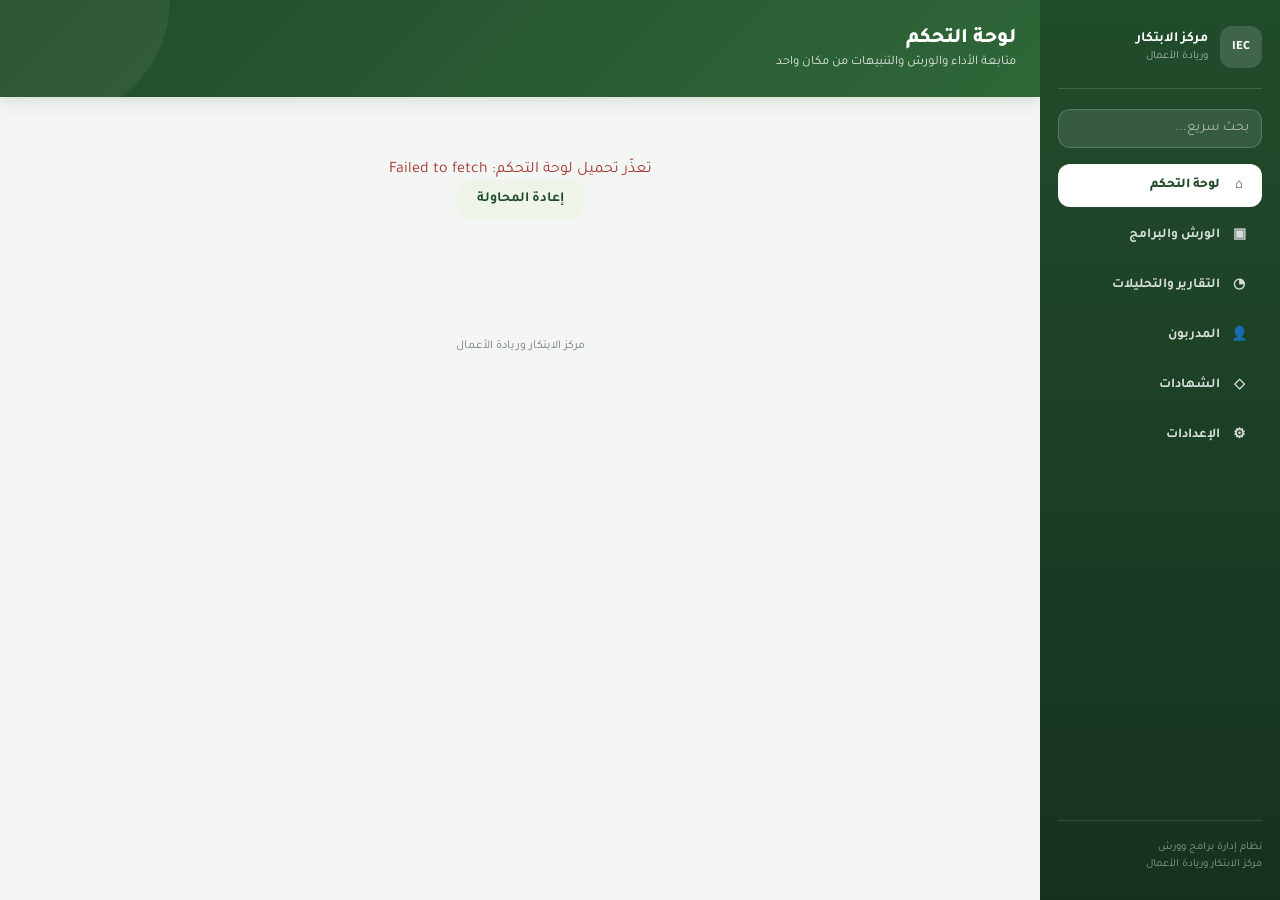
<file: docs/index.html>
<!DOCTYPE html>
<html lang="ar" dir="rtl">
<head>
<meta charset="UTF-8">
<meta name="viewport" content="width=device-width, initial-scale=1.0, viewport-fit=cover">
<meta name="theme-color" content="#214c2b">
<meta name="apple-mobile-web-app-capable" content="yes">
<meta name="apple-mobile-web-app-status-bar-style" content="default">
<title>لوحة التحكم — مركز الابتكار وريادة الأعمال</title>
<link rel="manifest" href="manifest.webmanifest">
<link rel="preconnect" href="https://fonts.googleapis.com"><link rel="preconnect" href="https://fonts.gstatic.com" crossorigin>
<link href="https://fonts.googleapis.com/css2?family=Tajawal:wght@400;500;700;800&display=swap" rel="stylesheet">
<link rel="stylesheet" href="assets/style.css">
<link rel="stylesheet" href="assets/mobile.css">
<link rel="stylesheet" href="assets/professional.css">
</head>
<body>
<div class="app-shell">
  <aside class="sidebar">
    <div class="brand"><div class="brand-mark">IEC</div><div><strong>مركز الابتكار</strong><span>وريادة الأعمال</span></div></div>
    <div class="sidebar-search"><input type="text" id="quickSearchInput" placeholder="بحث سريع..." autocomplete="off"><div id="quickSearchResults"></div></div>
    <nav class="nav-list">
      <a href="index.html" class="nav-item active"><span class="ic">⌂</span> لوحة التحكم</a>
      <a href="workshops.html" class="nav-item"><span class="ic">▣</span> الورش والبرامج</a>
      <a href="reports.html" class="nav-item"><span class="ic">◔</span> التقارير والتحليلات</a>
      <a href="certificate.html" class="nav-item"><span class="ic">◇</span> الشهادات</a>
      <a href="settings.html" class="nav-item"><span class="ic">⚙</span> الإعدادات</a>
    </nav>
    <div class="sidebar-foot">نظام إدارة برامج وورش<br>مركز الابتكار وريادة الأعمال</div>
  </aside>
  <main class="main-content">
    <header class="app-header"><h1>لوحة التحكم</h1><p>متابعة الأداء والورش والتنبيهات من مكان واحد</p></header>
    <div class="page-content"><div id="content"></div></div>
    <footer>مركز الابتكار وريادة الأعمال</footer>
  </main>
</div>
<script src="assets/config.js"></script>
<script src="assets/ui-core.js"></script>
<script src="assets/dashboard.js"></script>
<script src="assets/quicksearch.js"></script>
</body>
</html>
</file>
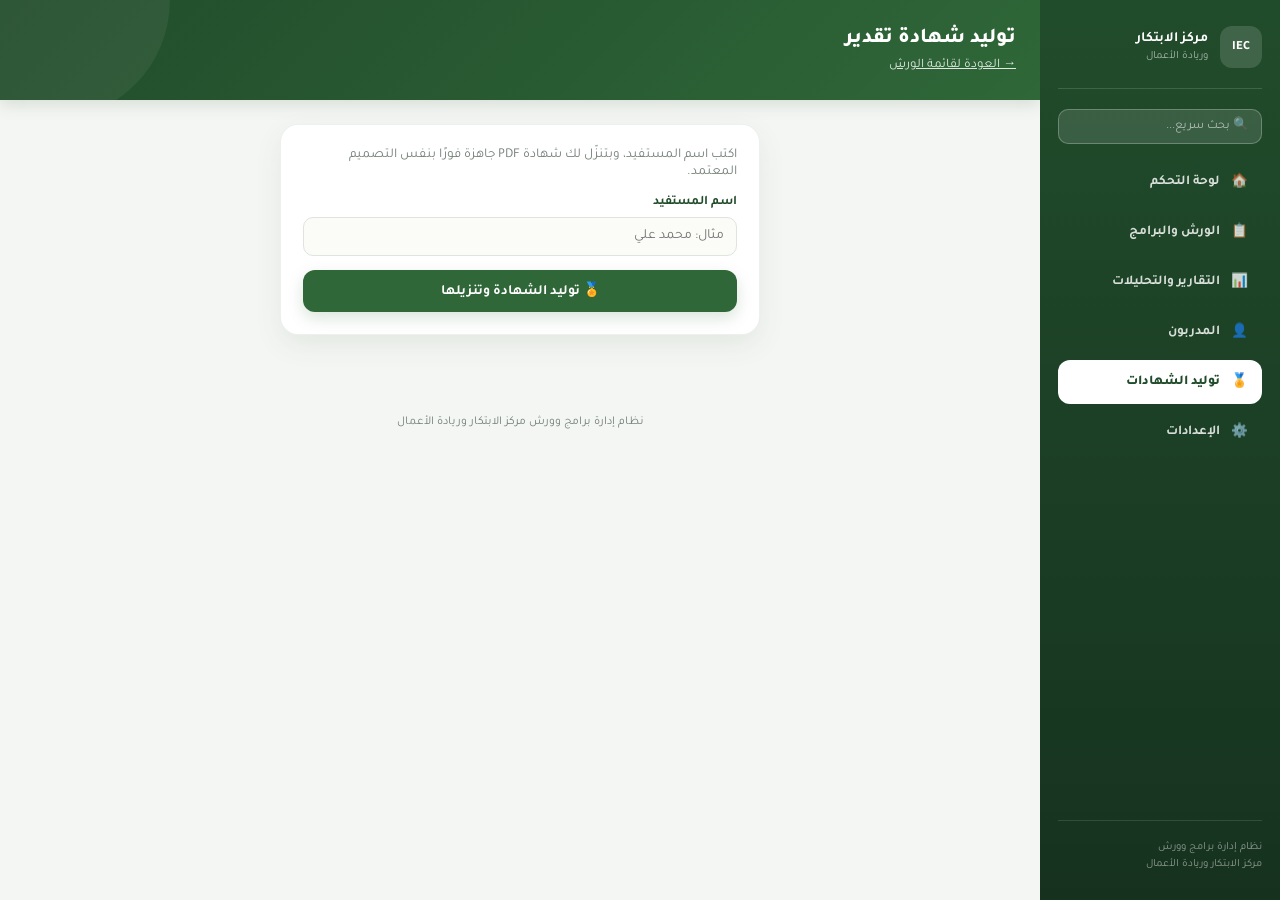
<file: docs/certificate.html>
<!DOCTYPE html>
<html lang="ar" dir="rtl">
<head>
<meta charset="UTF-8">
<meta name="viewport" content="width=device-width, initial-scale=1.0">
<title>توليد شهادة تقدير</title>
<link rel="preconnect" href="https://fonts.googleapis.com"><link rel="preconnect" href="https://fonts.gstatic.com" crossorigin>
<link href="https://fonts.googleapis.com/css2?family=Tajawal:wght@400;500;700;800&display=swap" rel="stylesheet">
<link rel="stylesheet" href="assets/style.css">
</head>
<body>

<div class="app-shell">
  <aside class="sidebar">
    <div class="brand">
      <div class="brand-mark">IEC</div>
      <div><strong>مركز الابتكار</strong><span>وريادة الأعمال</span></div>
    </div>
    <div class="sidebar-search" style="padding:0 0 16px;position:relative;">
      <input type="text" id="quickSearchInput" placeholder="🔍 بحث سريع..." autocomplete="off"
        style="width:100%;box-sizing:border-box;padding:9px 12px;border-radius:10px;border:1px solid rgba(255,255,255,.25);background:rgba(255,255,255,.12);color:#fff;font-family:inherit;font-size:12.5px;outline:none;">
      <div id="quickSearchResults" style="display:none;position:absolute;top:calc(100% + 4px);right:0;left:0;background:#fff;border-radius:10px;box-shadow:0 10px 28px rgba(0,0,0,.22);max-height:280px;overflow-y:auto;z-index:60;"></div>
    </div>
    <nav class="nav-list">
      <a href="index.html" class="nav-item"><span class="ic">🏠</span> لوحة التحكم</a>
      <a href="workshops.html" class="nav-item"><span class="ic">📋</span> الورش والبرامج</a>
      <a href="reports.html" class="nav-item"><span class="ic">📊</span> التقارير والتحليلات</a>
      <a href="certificate.html" class="nav-item active"><span class="ic">🏅</span> توليد الشهادات</a>
      <a href="settings.html" class="nav-item"><span class="ic">⚙️</span> الإعدادات</a>
    </nav>
    <div class="sidebar-foot">نظام إدارة برامج وورش<br>مركز الابتكار وريادة الأعمال</div>
  </aside>

  <main class="main-content">
    <header class="app-header">
      <h1>توليد شهادة تقدير</h1>
      <p><a href="workshops.html" style="color:#fff;">→ العودة لقائمة الورش</a></p>
    </header>

    <div class="page-content">
      <div class="card" style="max-width:480px;margin:0 auto;">
        <p style="color:var(--muted);font-size:13.5px;margin-top:0;">اكتب اسم المستفيد، وبتنزّل لك شهادة PDF جاهزة فورًا بنفس التصميم المعتمد.</p>
        <form id="certForm">
          <div class="form-row"><label>اسم المستفيد</label><input type="text" id="c_name" placeholder="مثال: محمد علي" required></div>
          <div id="certError" class="error-state" style="display:none;"></div>
          <button type="submit" class="btn" style="width:100%;">🏅 توليد الشهادة وتنزيلها</button>
        </form>
        <div id="certSuccess" style="display:none;" class="success-box">
          <div class="icon">✅</div>
          <h3 style="margin:4px 0;">تم توليد الشهادة</h3>
          <p style="color:var(--muted);font-size:13px;">إذا ما بدأ التنزيل تلقائيًا، اضغط الزر:</p>
          <a id="downloadLink" class="btn" style="display:inline-block;text-decoration:none;">⬇️ تنزيل الشهادة</a>
          <div style="margin-top:14px;">
            <button class="btn secondary" id="anotherBtn" type="button">توليد شهادة ثانية</button>
          </div>
        </div>
      </div>
    </div>

    <footer>نظام إدارة برامج وورش مركز الابتكار وريادة الأعمال</footer>
  </main>
</div>

<script src="assets/config.js"></script>
<script src="assets/certificate.js"></script>
<script src="assets/quicksearch.js"></script>
</body>
</html>
</file>
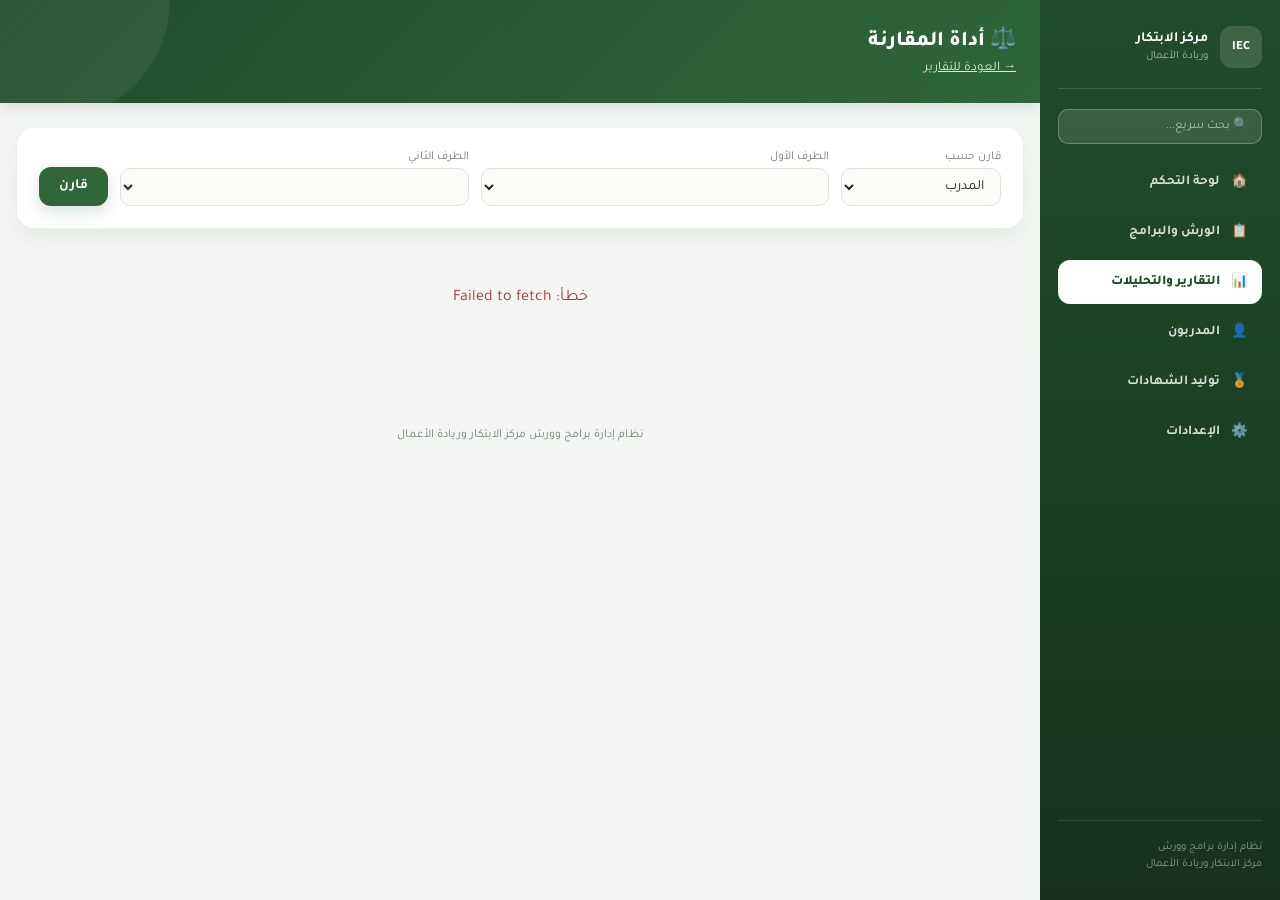
<file: docs/compare.html>
<!DOCTYPE html>
<html lang="ar" dir="rtl">
<head>
<meta charset="UTF-8">
<meta name="viewport" content="width=device-width, initial-scale=1.0">
<title>أداة المقارنة</title>
<link rel="preconnect" href="https://fonts.googleapis.com"><link rel="preconnect" href="https://fonts.gstatic.com" crossorigin>
<link href="https://fonts.googleapis.com/css2?family=Tajawal:wght@400;500;700;800&display=swap" rel="stylesheet">
<link rel="stylesheet" href="assets/style.css">
</head>
<body>

<div class="app-shell">
  <aside class="sidebar">
    <div class="brand">
      <div class="brand-mark">IEC</div>
      <div><strong>مركز الابتكار</strong><span>وريادة الأعمال</span></div>
    </div>
    <div class="sidebar-search" style="padding:0 0 16px;position:relative;">
      <input type="text" id="quickSearchInput" placeholder="🔍 بحث سريع..." autocomplete="off"
        style="width:100%;box-sizing:border-box;padding:9px 12px;border-radius:10px;border:1px solid rgba(255,255,255,.25);background:rgba(255,255,255,.12);color:#fff;font-family:inherit;font-size:12.5px;outline:none;">
      <div id="quickSearchResults" style="display:none;position:absolute;top:calc(100% + 4px);right:0;left:0;background:#fff;border-radius:10px;box-shadow:0 10px 28px rgba(0,0,0,.22);max-height:280px;overflow-y:auto;z-index:60;"></div>
    </div>
    <nav class="nav-list">
      <a href="index.html" class="nav-item"><span class="ic">🏠</span> لوحة التحكم</a>
      <a href="workshops.html" class="nav-item"><span class="ic">📋</span> الورش والبرامج</a>
      <a href="reports.html" class="nav-item active"><span class="ic">📊</span> التقارير والتحليلات</a>
      <a href="certificate.html" class="nav-item"><span class="ic">🏅</span> توليد الشهادات</a>
      <a href="settings.html" class="nav-item"><span class="ic">⚙️</span> الإعدادات</a>
    </nav>
    <div class="sidebar-foot">نظام إدارة برامج وورش<br>مركز الابتكار وريادة الأعمال</div>
  </aside>

  <main class="main-content">
    <header class="app-header">
      <h1>⚖️ أداة المقارنة</h1>
      <p><a href="reports.html" style="color:#fff;">→ العودة للتقارير</a></p>
    </header>

    <div class="page-content">
      <div class="card">
        <div style="display:flex;gap:12px;flex-wrap:wrap;align-items:flex-end;">
          <div style="min-width:160px;">
            <label style="font-size:12px;color:var(--muted);display:block;margin-bottom:4px;">قارن حسب</label>
            <select id="dimensionSelect">
              <option value="trainer">المدرب</option>
              <option value="type">نوع النشاط</option>
              <option value="year">السنة</option>
              <option value="organizer">الجهة المنظمة</option>
            </select>
          </div>
          <div style="min-width:200px;flex:1;">
            <label style="font-size:12px;color:var(--muted);display:block;margin-bottom:4px;">الطرف الأول</label>
            <select id="value1Select"></select>
          </div>
          <div style="min-width:200px;flex:1;">
            <label style="font-size:12px;color:var(--muted);display:block;margin-bottom:4px;">الطرف الثاني</label>
            <select id="value2Select"></select>
          </div>
          <button class="btn" id="compareBtn" type="button">قارن</button>
        </div>
      </div>

      <div id="content"></div>
    </div>

    <footer>نظام إدارة برامج وورش مركز الابتكار وريادة الأعمال</footer>
  </main>
</div>

<script src="assets/config.js"></script>
<script src="assets/compare.js"></script>
<script src="assets/quicksearch.js"></script>
</body>
</html>
</file>
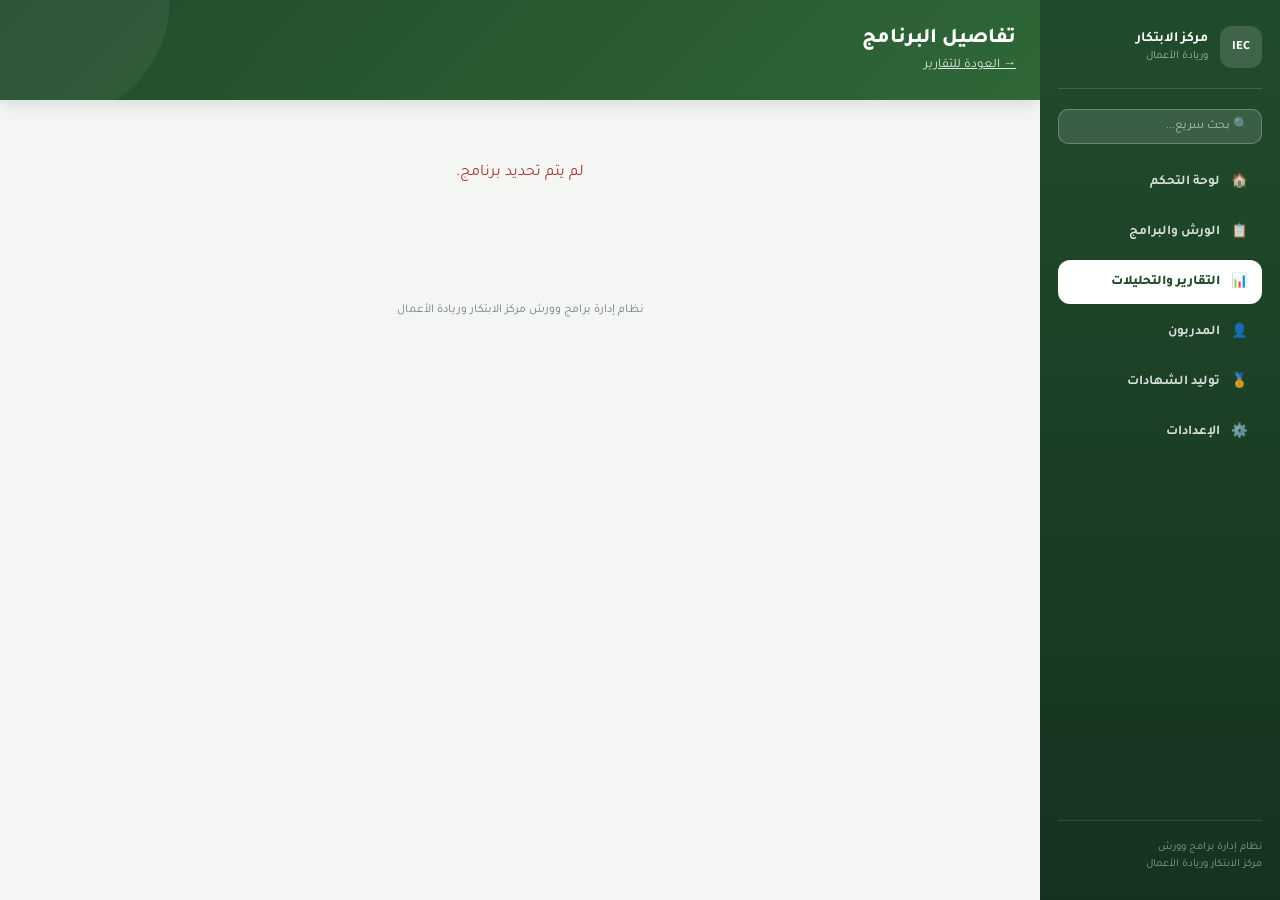
<file: docs/program.html>
<!DOCTYPE html>
<html lang="ar" dir="rtl">
<head>
<meta charset="UTF-8">
<meta name="viewport" content="width=device-width, initial-scale=1.0">
<title>تفاصيل البرنامج</title>
<link rel="preconnect" href="https://fonts.googleapis.com"><link rel="preconnect" href="https://fonts.gstatic.com" crossorigin>
<link href="https://fonts.googleapis.com/css2?family=Tajawal:wght@400;500;700;800&display=swap" rel="stylesheet">
<link rel="stylesheet" href="assets/style.css">
</head>
<body>

<div class="app-shell">
  <aside class="sidebar">
    <div class="brand">
      <div class="brand-mark">IEC</div>
      <div><strong>مركز الابتكار</strong><span>وريادة الأعمال</span></div>
    </div>
    <div class="sidebar-search" style="padding:0 0 16px;position:relative;">
      <input type="text" id="quickSearchInput" placeholder="🔍 بحث سريع..." autocomplete="off"
        style="width:100%;box-sizing:border-box;padding:9px 12px;border-radius:10px;border:1px solid rgba(255,255,255,.25);background:rgba(255,255,255,.12);color:#fff;font-family:inherit;font-size:12.5px;outline:none;">
      <div id="quickSearchResults" style="display:none;position:absolute;top:calc(100% + 4px);right:0;left:0;background:#fff;border-radius:10px;box-shadow:0 10px 28px rgba(0,0,0,.22);max-height:280px;overflow-y:auto;z-index:60;"></div>
    </div>
    <nav class="nav-list">
      <a href="index.html" class="nav-item"><span class="ic">🏠</span> لوحة التحكم</a>
      <a href="workshops.html" class="nav-item"><span class="ic">📋</span> الورش والبرامج</a>
      <a href="reports.html" class="nav-item active"><span class="ic">📊</span> التقارير والتحليلات</a>
      <a href="certificate.html" class="nav-item"><span class="ic">🏅</span> توليد الشهادات</a>
      <a href="settings.html" class="nav-item"><span class="ic">⚙️</span> الإعدادات</a>
    </nav>
    <div class="sidebar-foot">نظام إدارة برامج وورش<br>مركز الابتكار وريادة الأعمال</div>
  </aside>

  <main class="main-content">
    <header class="app-header">
      <h1 id="pageTitle">تفاصيل البرنامج</h1>
      <p><a href="reports.html" style="color:#fff;">→ العودة للتقارير</a></p>
    </header>

    <div class="page-content">
      <div id="content"><div class="loading-state">جاري التحميل...</div></div>
    </div>

    <footer>نظام إدارة برامج وورش مركز الابتكار وريادة الأعمال</footer>
  </main>
</div>

<script src="assets/config.js"></script>
<script src="assets/program.js"></script>
<script src="assets/quicksearch.js"></script>
</body>
</html>
</file>
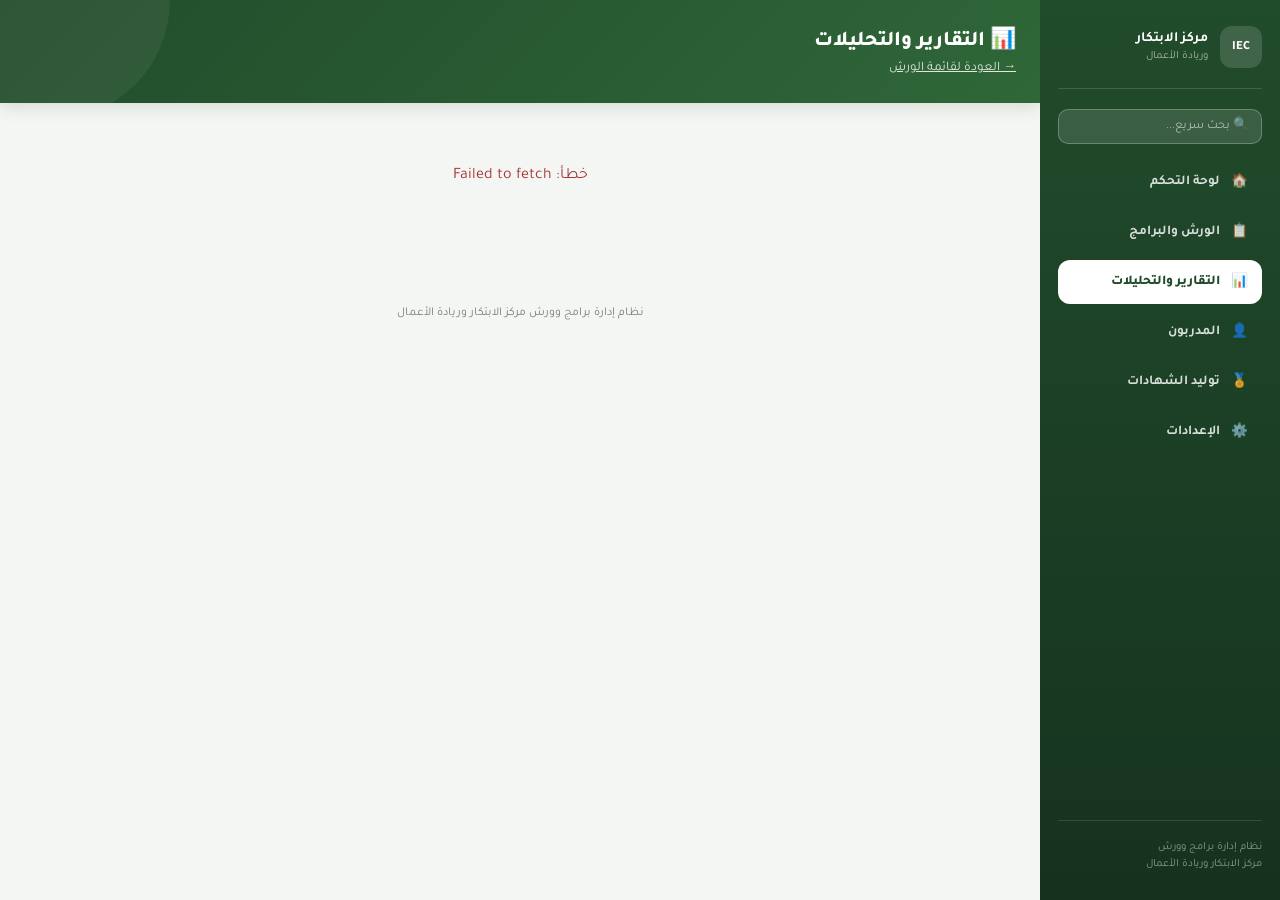
<file: docs/reports.html>
<!DOCTYPE html>
<html lang="ar" dir="rtl">
<head>
<meta charset="UTF-8">
<meta name="viewport" content="width=device-width, initial-scale=1.0">
<title>التقارير والتحليلات</title>
<link rel="preconnect" href="https://fonts.googleapis.com"><link rel="preconnect" href="https://fonts.gstatic.com" crossorigin>
<link href="https://fonts.googleapis.com/css2?family=Tajawal:wght@400;500;700;800&display=swap" rel="stylesheet">
<link rel="stylesheet" href="assets/style.css">
</head>
<body>

<div class="app-shell">
  <aside class="sidebar">
    <div class="brand">
      <div class="brand-mark">IEC</div>
      <div><strong>مركز الابتكار</strong><span>وريادة الأعمال</span></div>
    </div>
    <div class="sidebar-search" style="padding:0 0 16px;position:relative;">
      <input type="text" id="quickSearchInput" placeholder="🔍 بحث سريع..." autocomplete="off"
        style="width:100%;box-sizing:border-box;padding:9px 12px;border-radius:10px;border:1px solid rgba(255,255,255,.25);background:rgba(255,255,255,.12);color:#fff;font-family:inherit;font-size:12.5px;outline:none;">
      <div id="quickSearchResults" style="display:none;position:absolute;top:calc(100% + 4px);right:0;left:0;background:#fff;border-radius:10px;box-shadow:0 10px 28px rgba(0,0,0,.22);max-height:280px;overflow-y:auto;z-index:60;"></div>
    </div>
    <nav class="nav-list">
      <a href="index.html" class="nav-item"><span class="ic">🏠</span> لوحة التحكم</a>
      <a href="workshops.html" class="nav-item"><span class="ic">📋</span> الورش والبرامج</a>
      <a href="reports.html" class="nav-item active"><span class="ic">📊</span> التقارير والتحليلات</a>
      <a href="trainers.html" class="nav-item"><span class="ic">👤</span> المدربون</a>
      <a href="certificate.html" class="nav-item"><span class="ic">🏅</span> توليد الشهادات</a>
      <a href="settings.html" class="nav-item"><span class="ic">⚙️</span> الإعدادات</a>
    </nav>
    <div class="sidebar-foot">نظام إدارة برامج وورش<br>مركز الابتكار وريادة الأعمال</div>
  </aside>

  <main class="main-content">
    <header class="app-header">
      <h1>📊 التقارير والتحليلات</h1>
      <p><a href="workshops.html" style="color:#fff;">→ العودة لقائمة الورش</a></p>
    </header>

    <div class="page-content">
      <div id="content"><div class="loading-state">جاري تحميل التقارير...</div></div>
    </div>

    <footer>نظام إدارة برامج وورش مركز الابتكار وريادة الأعمال</footer>
  </main>
</div>

<script src="assets/config.js"></script>
<script src="assets/reports.js"></script>
<script src="assets/reports-trainer-cleanup.js"></script>
<script src="assets/quicksearch.js"></script>
</body>
</html>
</file>
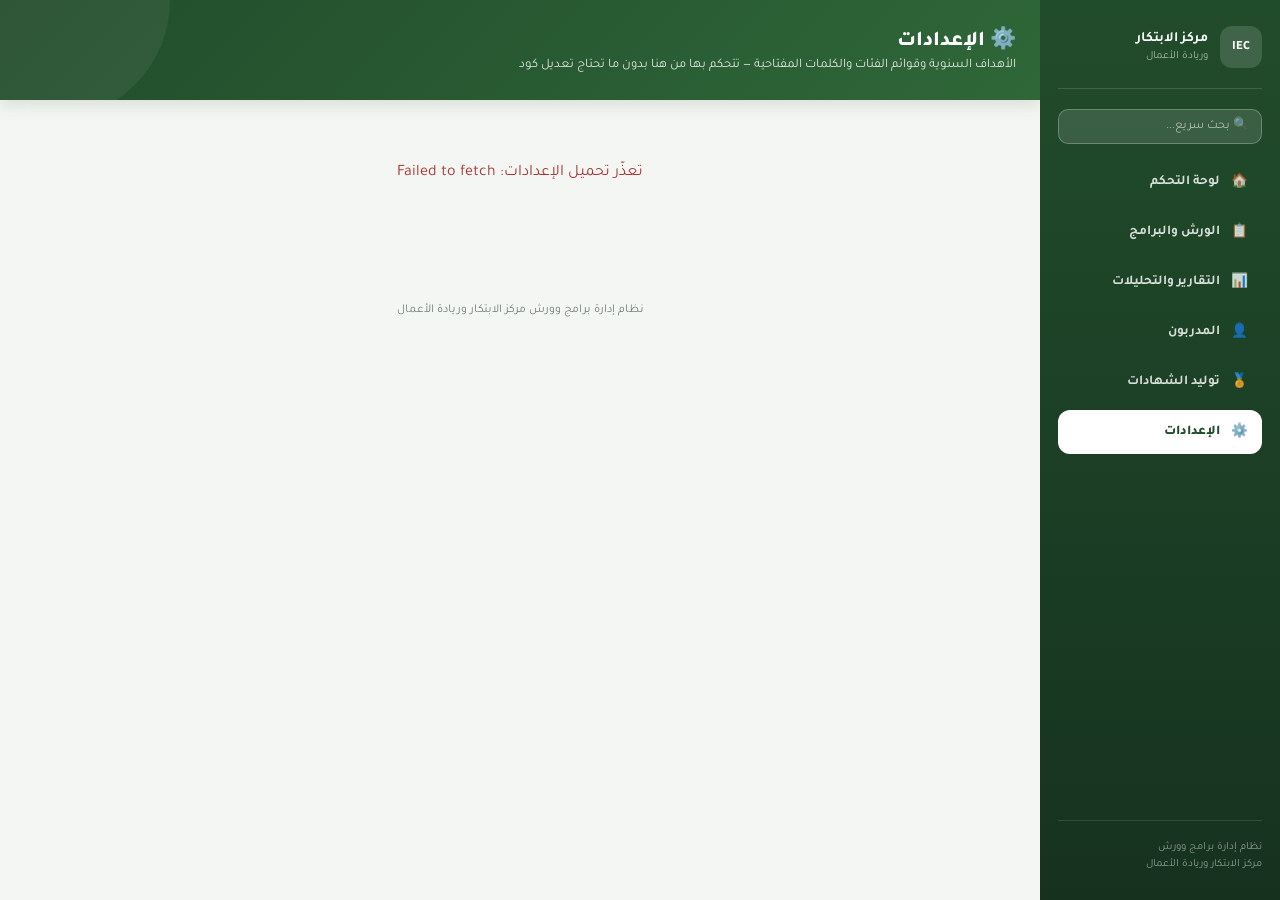
<file: docs/settings.html>
<!DOCTYPE html>
<html lang="ar" dir="rtl">
<head>
<meta charset="UTF-8">
<meta name="viewport" content="width=device-width, initial-scale=1.0">
<title>الإعدادات</title>
<link rel="preconnect" href="https://fonts.googleapis.com"><link rel="preconnect" href="https://fonts.gstatic.com" crossorigin>
<link href="https://fonts.googleapis.com/css2?family=Tajawal:wght@400;500;700;800&display=swap" rel="stylesheet">
<link rel="stylesheet" href="assets/style.css">
</head>
<body>

<div class="app-shell">
  <aside class="sidebar">
    <div class="brand">
      <div class="brand-mark">IEC</div>
      <div><strong>مركز الابتكار</strong><span>وريادة الأعمال</span></div>
    </div>
    <div class="sidebar-search" style="padding:0 0 16px;position:relative;">
      <input type="text" id="quickSearchInput" placeholder="🔍 بحث سريع..." autocomplete="off"
        style="width:100%;box-sizing:border-box;padding:9px 12px;border-radius:10px;border:1px solid rgba(255,255,255,.25);background:rgba(255,255,255,.12);color:#fff;font-family:inherit;font-size:12.5px;outline:none;">
      <div id="quickSearchResults" style="display:none;position:absolute;top:calc(100% + 4px);right:0;left:0;background:#fff;border-radius:10px;box-shadow:0 10px 28px rgba(0,0,0,.22);max-height:280px;overflow-y:auto;z-index:60;"></div>
    </div>
    <nav class="nav-list">
      <a href="index.html" class="nav-item"><span class="ic">🏠</span> لوحة التحكم</a>
      <a href="workshops.html" class="nav-item"><span class="ic">📋</span> الورش والبرامج</a>
      <a href="reports.html" class="nav-item"><span class="ic">📊</span> التقارير والتحليلات</a>
      <a href="certificate.html" class="nav-item"><span class="ic">🏅</span> توليد الشهادات</a>
      <a href="settings.html" class="nav-item active"><span class="ic">⚙️</span> الإعدادات</a>
    </nav>
    <div class="sidebar-foot">نظام إدارة برامج وورش<br>مركز الابتكار وريادة الأعمال</div>
  </aside>

  <main class="main-content">
    <header class="app-header">
      <h1>⚙️ الإعدادات</h1>
      <p>الأهداف السنوية وقوائم الفئات والكلمات المفتاحية — تتحكم بها من هنا بدون ما تحتاج تعديل كود</p>
    </header>

    <div class="page-content">
      <div id="content"><div class="loading-state">جاري التحميل...</div></div>
    </div>

    <footer>نظام إدارة برامج وورش مركز الابتكار وريادة الأعمال</footer>
  </main>
</div>

<script src="assets/config.js"></script>
<script src="assets/settings.js"></script>
<script src="assets/quicksearch.js"></script>
</body>
</html>
</file>
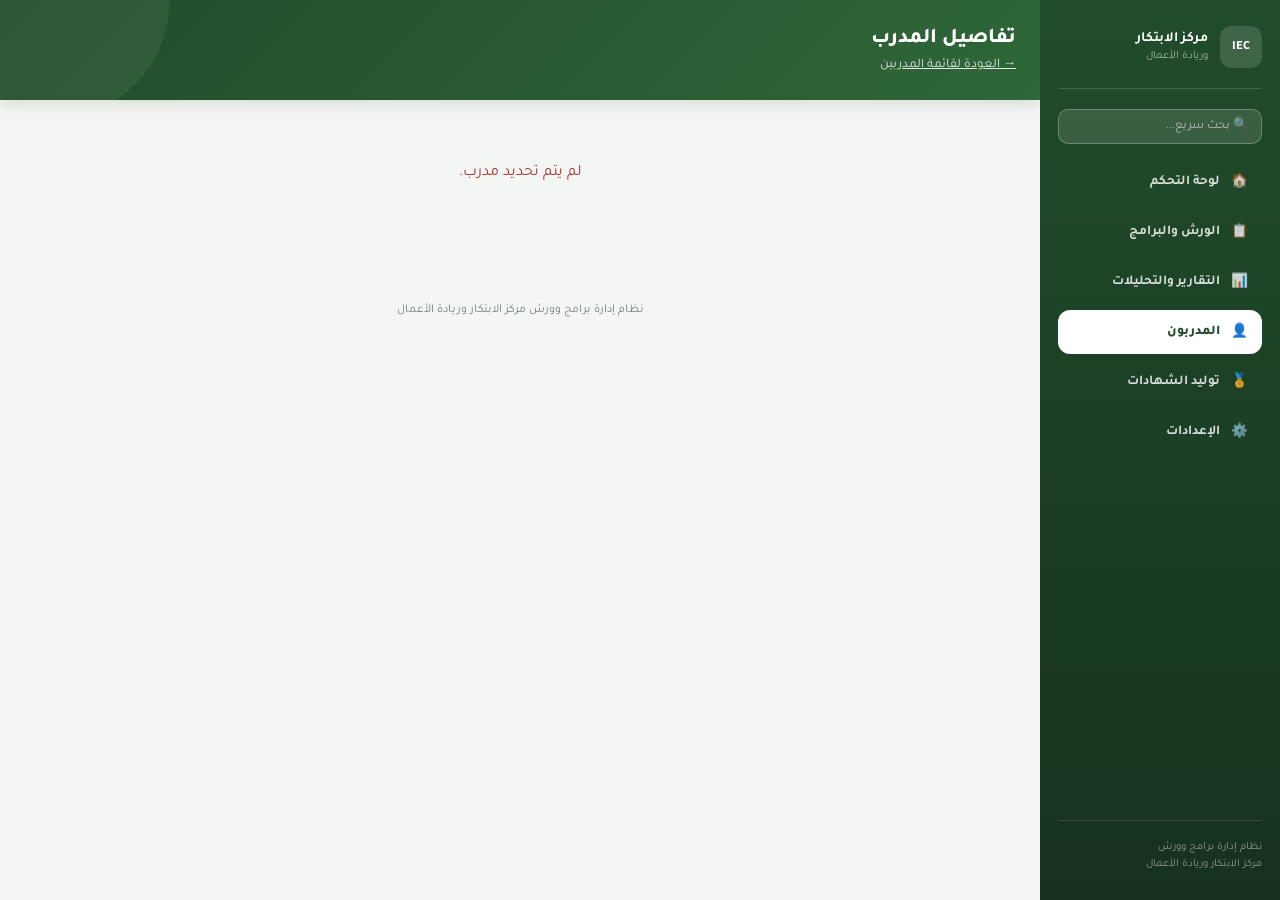
<file: docs/trainer.html>
<!DOCTYPE html>
<html lang="ar" dir="rtl">
<head>
<meta charset="UTF-8">
<meta name="viewport" content="width=device-width, initial-scale=1.0">
<title>تفاصيل المدرب</title>
<link rel="preconnect" href="https://fonts.googleapis.com"><link rel="preconnect" href="https://fonts.gstatic.com" crossorigin>
<link href="https://fonts.googleapis.com/css2?family=Tajawal:wght@400;500;700;800&display=swap" rel="stylesheet">
<link rel="stylesheet" href="assets/style.css">
</head>
<body>

<div class="app-shell">
  <aside class="sidebar">
    <div class="brand">
      <div class="brand-mark">IEC</div>
      <div><strong>مركز الابتكار</strong><span>وريادة الأعمال</span></div>
    </div>
    <div class="sidebar-search" style="padding:0 0 16px;position:relative;">
      <input type="text" id="quickSearchInput" placeholder="🔍 بحث سريع..." autocomplete="off"
        style="width:100%;box-sizing:border-box;padding:9px 12px;border-radius:10px;border:1px solid rgba(255,255,255,.25);background:rgba(255,255,255,.12);color:#fff;font-family:inherit;font-size:12.5px;outline:none;">
      <div id="quickSearchResults" style="display:none;position:absolute;top:calc(100% + 4px);right:0;left:0;background:#fff;border-radius:10px;box-shadow:0 10px 28px rgba(0,0,0,.22);max-height:280px;overflow-y:auto;z-index:60;"></div>
    </div>
    <nav class="nav-list">
      <a href="index.html" class="nav-item"><span class="ic">🏠</span> لوحة التحكم</a>
      <a href="workshops.html" class="nav-item"><span class="ic">📋</span> الورش والبرامج</a>
      <a href="reports.html" class="nav-item"><span class="ic">📊</span> التقارير والتحليلات</a>
      <a href="trainers.html" class="nav-item active"><span class="ic">👤</span> المدربون</a>
      <a href="certificate.html" class="nav-item"><span class="ic">🏅</span> توليد الشهادات</a>
      <a href="settings.html" class="nav-item"><span class="ic">⚙️</span> الإعدادات</a>
    </nav>
    <div class="sidebar-foot">نظام إدارة برامج وورش<br>مركز الابتكار وريادة الأعمال</div>
  </aside>

  <main class="main-content">
    <header class="app-header">
      <h1 id="pageTitle">تفاصيل المدرب</h1>
      <p><a href="trainers.html" style="color:#fff;">→ العودة لقائمة المدربين</a></p>
    </header>

    <div class="page-content">
      <div id="content"><div class="loading-state">جاري التحميل...</div></div>
    </div>

    <footer>نظام إدارة برامج وورش مركز الابتكار وريادة الأعمال</footer>
  </main>
</div>

<div class="modal-overlay" id="profileModalOverlay">
  <div class="modal">
    <div class="modal-header">
      <h3>الملف التعريفي للمدرب</h3>
      <button class="icon-btn" id="closeProfileModal">✕</button>
    </div>
    <div id="profileModalBody">
      <form id="profileForm">
        <div class="form-row"><label>المنصب / اللقب</label><input type="text" id="p_title" placeholder="مثال: مستشار تسويق رقمي"></div>
        <div class="form-row"><label>جهة العمل</label><input type="text" id="p_organization"></div>
        <div class="form-row two-col">
          <div><label>البريد الإلكتروني</label><input type="email" id="p_email"></div>
          <div><label>رقم التواصل</label><input type="text" id="p_phone"></div>
        </div>
        <div class="form-row"><label>رابط شخصي (لينكدإن/موقع)</label><input type="text" id="p_link" placeholder="https://"></div>
        <div class="form-row"><label>نبذة تعريفية</label><textarea id="p_bio" rows="3"></textarea></div>
        <div class="form-row"><label>ملاحظات داخلية (خاصة بالإدارة، ما تظهر للمشاركين)</label><textarea id="p_internalNotes" rows="3"></textarea></div>
        <div id="profileFormError" class="error-state" style="display:none;"></div>
        <button type="submit" class="btn" style="width:100%;">حفظ الملف التعريفي</button>
      </form>
    </div>
  </div>
</div>

<script src="assets/config.js"></script>
<script src="assets/trainer.js"></script>
<script src="assets/quicksearch.js"></script>
</body>
</html>
</file>
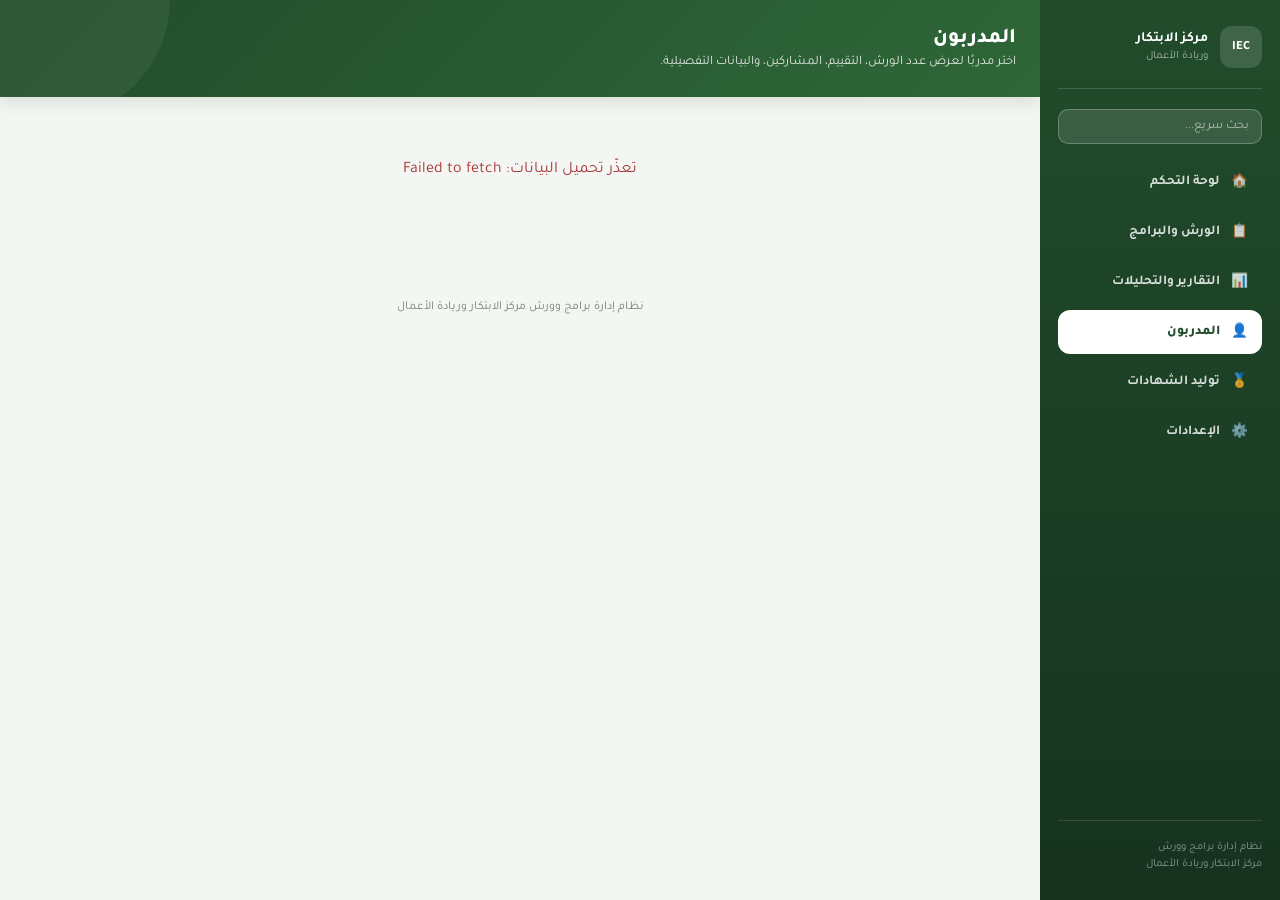
<file: docs/trainers.html>
<!DOCTYPE html>
<html lang="ar" dir="rtl">
<head>
<meta charset="UTF-8">
<meta name="viewport" content="width=device-width, initial-scale=1.0">
<title>المدربون — مركز الابتكار وريادة الأعمال</title>
<link rel="preconnect" href="https://fonts.googleapis.com"><link rel="preconnect" href="https://fonts.gstatic.com" crossorigin>
<link href="https://fonts.googleapis.com/css2?family=Tajawal:wght@400;500;700;800&display=swap" rel="stylesheet">
<link rel="stylesheet" href="assets/style.css">
</head>
<body>
<div class="app-shell">
  <aside class="sidebar">
    <div class="brand"><div class="brand-mark">IEC</div><div><strong>مركز الابتكار</strong><span>وريادة الأعمال</span></div></div>
    <div class="sidebar-search" style="padding:0 0 16px;position:relative;">
      <input type="text" id="quickSearchInput" placeholder="بحث سريع..." autocomplete="off" style="width:100%;box-sizing:border-box;padding:9px 12px;border-radius:10px;border:1px solid rgba(255,255,255,.25);background:rgba(255,255,255,.12);color:#fff;font-family:inherit;font-size:12.5px;outline:none;">
      <div id="quickSearchResults" style="display:none;position:absolute;top:calc(100% + 4px);right:0;left:0;background:#fff;border-radius:10px;box-shadow:0 10px 28px rgba(0,0,0,.22);max-height:280px;overflow-y:auto;z-index:60;"></div>
    </div>
    <nav class="nav-list">
      <a href="index.html" class="nav-item"><span class="ic">🏠</span> لوحة التحكم</a>
      <a href="workshops.html" class="nav-item"><span class="ic">📋</span> الورش والبرامج</a>
      <a href="reports.html" class="nav-item"><span class="ic">📊</span> التقارير والتحليلات</a>
      <a href="trainers.html" class="nav-item active"><span class="ic">👤</span> المدربون</a>
      <a href="certificate.html" class="nav-item"><span class="ic">🏅</span> توليد الشهادات</a>
      <a href="settings.html" class="nav-item"><span class="ic">⚙️</span> الإعدادات</a>
    </nav>
    <div class="sidebar-foot">نظام إدارة برامج وورش<br>مركز الابتكار وريادة الأعمال</div>
  </aside>

  <main class="main-content">
    <header class="app-header">
      <h1>المدربون</h1>
      <p>اختر مدربًا لعرض عدد الورش، التقييم، المشاركين، والبيانات التفصيلية.</p>
    </header>
    <div class="page-content">
      <div id="content"><div class="loading-state">جاري تحميل المدربين...</div></div>
    </div>
    <footer>نظام إدارة برامج وورش مركز الابتكار وريادة الأعمال</footer>
  </main>
</div>
<script src="assets/config.js"></script>
<script src="assets/trainers.js"></script>
<script src="assets/quicksearch.js"></script>
</body>
</html>
</file>
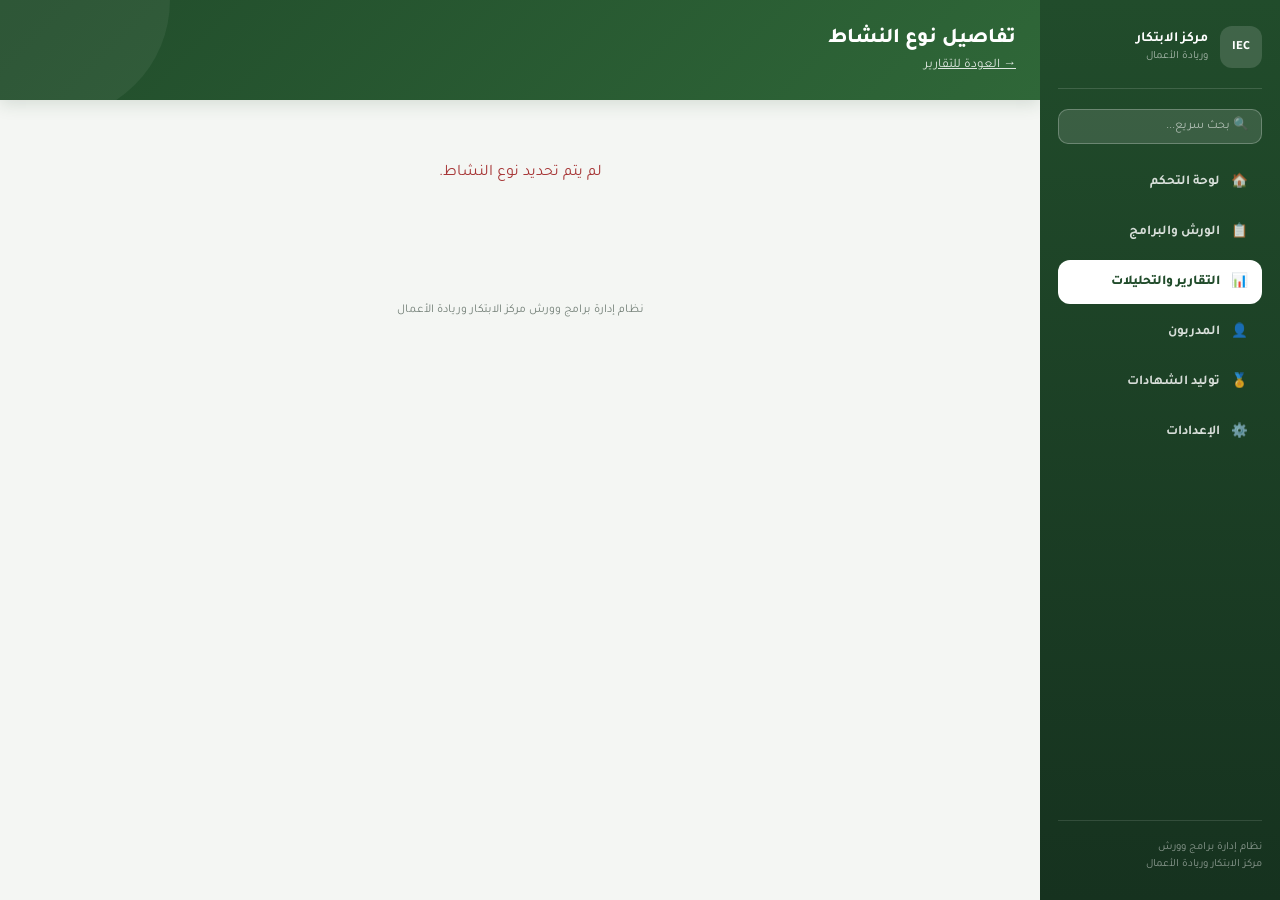
<file: docs/type.html>
<!DOCTYPE html>
<html lang="ar" dir="rtl">
<head>
<meta charset="UTF-8">
<meta name="viewport" content="width=device-width, initial-scale=1.0">
<title>تفاصيل نوع النشاط</title>
<link rel="preconnect" href="https://fonts.googleapis.com"><link rel="preconnect" href="https://fonts.gstatic.com" crossorigin>
<link href="https://fonts.googleapis.com/css2?family=Tajawal:wght@400;500;700;800&display=swap" rel="stylesheet">
<link rel="stylesheet" href="assets/style.css">
</head>
<body>

<div class="app-shell">
  <aside class="sidebar">
    <div class="brand">
      <div class="brand-mark">IEC</div>
      <div><strong>مركز الابتكار</strong><span>وريادة الأعمال</span></div>
    </div>
    <div class="sidebar-search" style="padding:0 0 16px;position:relative;">
      <input type="text" id="quickSearchInput" placeholder="🔍 بحث سريع..." autocomplete="off"
        style="width:100%;box-sizing:border-box;padding:9px 12px;border-radius:10px;border:1px solid rgba(255,255,255,.25);background:rgba(255,255,255,.12);color:#fff;font-family:inherit;font-size:12.5px;outline:none;">
      <div id="quickSearchResults" style="display:none;position:absolute;top:calc(100% + 4px);right:0;left:0;background:#fff;border-radius:10px;box-shadow:0 10px 28px rgba(0,0,0,.22);max-height:280px;overflow-y:auto;z-index:60;"></div>
    </div>
    <nav class="nav-list">
      <a href="index.html" class="nav-item"><span class="ic">🏠</span> لوحة التحكم</a>
      <a href="workshops.html" class="nav-item"><span class="ic">📋</span> الورش والبرامج</a>
      <a href="reports.html" class="nav-item active"><span class="ic">📊</span> التقارير والتحليلات</a>
      <a href="certificate.html" class="nav-item"><span class="ic">🏅</span> توليد الشهادات</a>
      <a href="settings.html" class="nav-item"><span class="ic">⚙️</span> الإعدادات</a>
    </nav>
    <div class="sidebar-foot">نظام إدارة برامج وورش<br>مركز الابتكار وريادة الأعمال</div>
  </aside>

  <main class="main-content">
    <header class="app-header">
      <h1 id="pageTitle">تفاصيل نوع النشاط</h1>
      <p><a href="reports.html" style="color:#fff;">→ العودة للتقارير</a></p>
    </header>

    <div class="page-content">
      <div id="content"><div class="loading-state">جاري التحميل...</div></div>
    </div>

    <footer>نظام إدارة برامج وورش مركز الابتكار وريادة الأعمال</footer>
  </main>
</div>

<script src="assets/config.js"></script>
<script src="assets/type.js"></script>
<script src="assets/quicksearch.js"></script>
</body>
</html>
</file>
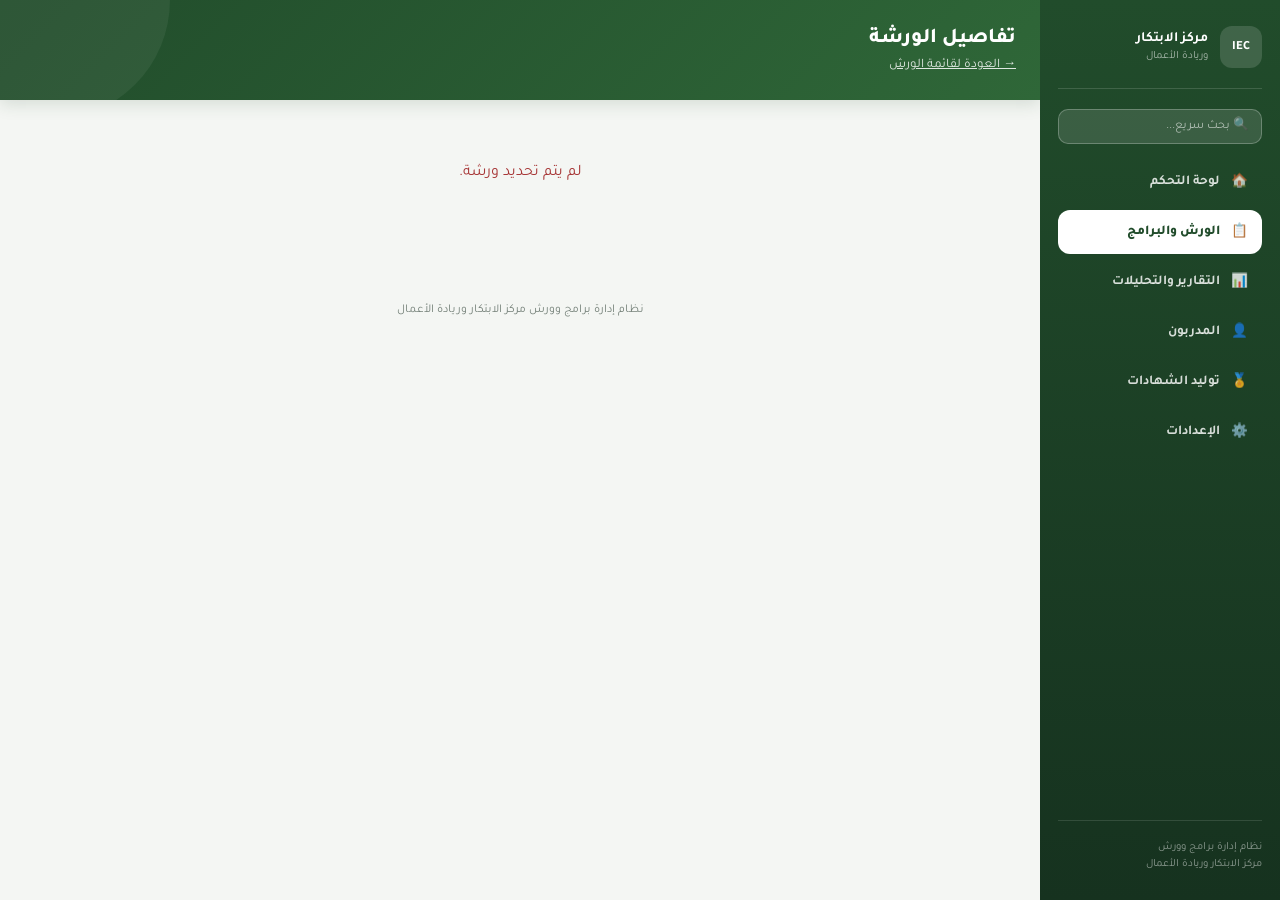
<file: docs/workshop.html>
<!DOCTYPE html>
<html lang="ar" dir="rtl">
<head>
<meta charset="UTF-8">
<meta name="viewport" content="width=device-width, initial-scale=1.0">
<title>تفاصيل الورشة</title>
<link rel="preconnect" href="https://fonts.googleapis.com"><link rel="preconnect" href="https://fonts.gstatic.com" crossorigin>
<link href="https://fonts.googleapis.com/css2?family=Tajawal:wght@400;500;700;800&display=swap" rel="stylesheet">
<link rel="stylesheet" href="assets/style.css">
</head>
<body>

<div class="app-shell">
  <aside class="sidebar">
    <div class="brand">
      <div class="brand-mark">IEC</div>
      <div><strong>مركز الابتكار</strong><span>وريادة الأعمال</span></div>
    </div>
    <div class="sidebar-search" style="padding:0 0 16px;position:relative;">
      <input type="text" id="quickSearchInput" placeholder="🔍 بحث سريع..." autocomplete="off"
        style="width:100%;box-sizing:border-box;padding:9px 12px;border-radius:10px;border:1px solid rgba(255,255,255,.25);background:rgba(255,255,255,.12);color:#fff;font-family:inherit;font-size:12.5px;outline:none;">
      <div id="quickSearchResults" style="display:none;position:absolute;top:calc(100% + 4px);right:0;left:0;background:#fff;border-radius:10px;box-shadow:0 10px 28px rgba(0,0,0,.22);max-height:280px;overflow-y:auto;z-index:60;"></div>
    </div>
    <nav class="nav-list">
      <a href="index.html" class="nav-item"><span class="ic">🏠</span> لوحة التحكم</a>
      <a href="workshops.html" class="nav-item active"><span class="ic">📋</span> الورش والبرامج</a>
      <a href="reports.html" class="nav-item"><span class="ic">📊</span> التقارير والتحليلات</a>
      <a href="certificate.html" class="nav-item"><span class="ic">🏅</span> توليد الشهادات</a>
      <a href="settings.html" class="nav-item"><span class="ic">⚙️</span> الإعدادات</a>
    </nav>
    <div class="sidebar-foot">نظام إدارة برامج وورش<br>مركز الابتكار وريادة الأعمال</div>
  </aside>

  <main class="main-content">
    <header class="app-header">
      <h1 id="pageTitle">تفاصيل الورشة</h1>
      <p><a href="workshops.html" style="color:#fff;">→ العودة لقائمة الورش</a></p>
    </header>

    <div class="page-content">
      <div id="content"><div class="loading-state">جاري التحميل...</div></div>
    </div>

    <footer>نظام إدارة برامج وورش مركز الابتكار وريادة الأعمال</footer>
  </main>
</div>

<div class="modal-overlay" id="editModalOverlay">
  <div class="modal">
    <div class="modal-header">
      <h3>تعديل بيانات الورشة</h3>
      <button class="icon-btn" id="closeEditModal">✕</button>
    </div>
    <div id="editModalBody">
      <form id="editForm">
        <div class="form-row"><label>اسم الورشة</label><input type="text" id="e_name" required></div>
        <div class="form-row"><label>نوع النشاط</label>
          <select id="e_type" required>
            <option value="">اختر النوع</option>
            <option>ورشة عمل</option>
            <option>برنامج</option>
            <option>جلسة</option>
          </select>
        </div>
        <div class="form-row"><label>وصف البرنامج</label><textarea id="e_description" rows="3"></textarea></div>
        <div class="form-row two-col">
          <div><label>التاريخ</label><input type="date" id="e_date" required></div>
          <div><label>الوقت</label><input type="time" id="e_time" required></div>
        </div>
        <div class="form-row"><label>المدرب / مقدم الجلسة</label><input type="text" id="e_trainer" required></div>
        <div class="form-row"><label>الفئة المستهدفة</label><select id="e_audience" required><option value="">اختر الفئة</option></select></div>
        <div class="form-row two-col">
          <div><label>عدد المشاركين</label><input type="number" id="e_participants" min="1" required></div>
          <div><label>الجهة المنظمة</label><input type="text" id="e_organizer" required></div>
        </div>
        <div id="editFormError" class="error-state" style="display:none;"></div>
        <button type="submit" class="btn" style="width:100%;">حفظ التعديلات</button>
      </form>
    </div>
  </div>
</div>

<script src="assets/config.js"></script>
<script src="assets/workshop.js"></script>
<script src="assets/quicksearch.js"></script>
</body>
</html>
</file>
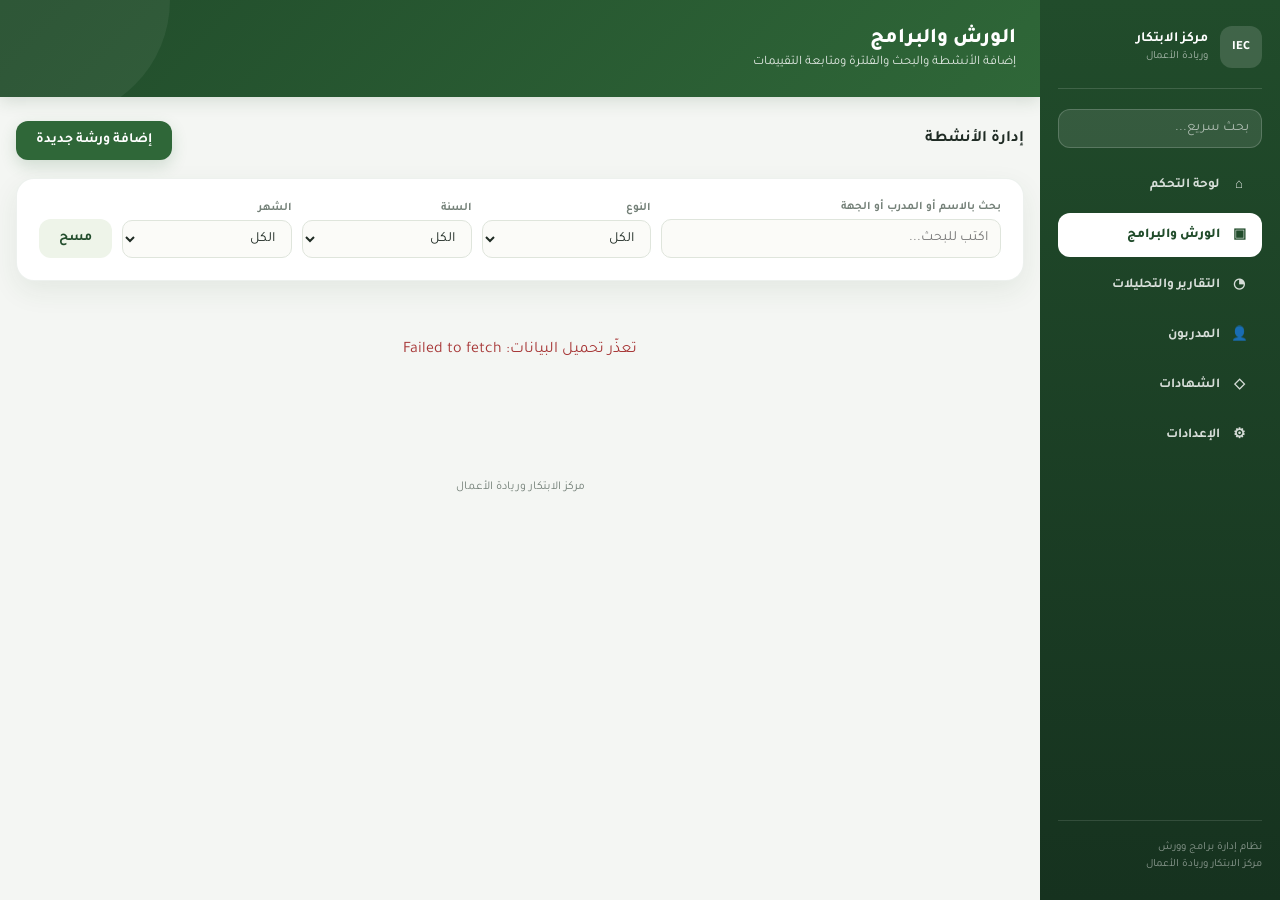
<file: docs/workshops.html>
<!DOCTYPE html>
<html lang="ar" dir="rtl">
<head>
<meta charset="UTF-8">
<meta name="viewport" content="width=device-width, initial-scale=1.0, viewport-fit=cover">
<meta name="theme-color" content="#214c2b">
<title>الورش والبرامج — مركز الابتكار وريادة الأعمال</title>
<link rel="manifest" href="manifest.webmanifest">
<link rel="preconnect" href="https://fonts.googleapis.com"><link rel="preconnect" href="https://fonts.gstatic.com" crossorigin>
<link href="https://fonts.googleapis.com/css2?family=Tajawal:wght@400;500;700;800&display=swap" rel="stylesheet">
<link rel="stylesheet" href="assets/style.css">
<link rel="stylesheet" href="assets/mobile.css">
<link rel="stylesheet" href="assets/professional.css">
</head>
<body>
<div class="app-shell">
  <aside class="sidebar">
    <div class="brand"><div class="brand-mark">IEC</div><div><strong>مركز الابتكار</strong><span>وريادة الأعمال</span></div></div>
    <div class="sidebar-search"><input type="text" id="quickSearchInput" placeholder="بحث سريع..." autocomplete="off"><div id="quickSearchResults"></div></div>
    <nav class="nav-list">
      <a href="index.html" class="nav-item"><span class="ic">⌂</span> لوحة التحكم</a>
      <a href="workshops.html" class="nav-item active"><span class="ic">▣</span> الورش والبرامج</a>
      <a href="reports.html" class="nav-item"><span class="ic">◔</span> التقارير والتحليلات</a>
      <a href="certificate.html" class="nav-item"><span class="ic">◇</span> الشهادات</a>
      <a href="settings.html" class="nav-item"><span class="ic">⚙</span> الإعدادات</a>
    </nav>
    <div class="sidebar-foot">نظام إدارة برامج وورش<br>مركز الابتكار وريادة الأعمال</div>
  </aside>
  <main class="main-content">
    <header class="app-header"><h1>الورش والبرامج</h1><p>إضافة الأنشطة والبحث والفلترة ومتابعة التقييمات</p></header>
    <div class="page-content">
      <div class="toolbar"><div><strong>إدارة الأنشطة</strong><div id="statusMsg" style="font-size:12px;color:var(--muted);margin-top:3px;"></div></div><button class="btn" id="addBtn">إضافة ورشة جديدة</button></div>
      <div class="card filter-card">
        <div style="display:grid;grid-template-columns:minmax(200px,2fr) repeat(3,minmax(110px,1fr)) auto;gap:10px;align-items:end;">
          <div><label>بحث بالاسم أو المدرب أو الجهة</label><input type="text" id="filterSearch" placeholder="اكتب للبحث..."></div>
          <div><label>النوع</label><select id="filterType"><option value="">الكل</option></select></div>
          <div><label>السنة</label><select id="filterYear"><option value="">الكل</option></select></div>
          <div><label>الشهر</label><select id="filterMonth"><option value="">الكل</option></select></div>
          <button class="btn secondary" id="clearFiltersBtn" type="button">مسح</button>
        </div>
      </div>
      <div id="listContainer"><div class="skeleton-grid"><div class="skeleton-card"><span></span><span></span><span></span></div><div class="skeleton-card"><span></span><span></span><span></span></div><div class="skeleton-card"><span></span><span></span><span></span></div></div></div>
    </div>
    <footer>مركز الابتكار وريادة الأعمال</footer>
  </main>
</div>
<div class="modal-overlay" id="modalOverlay"><div class="modal"><div class="modal-header"><h3>إضافة ورشة جديدة</h3><button class="icon-btn" id="closeModal">✕</button></div><div id="modalBody"><form id="addForm">
  <div class="form-row"><label>اسم الورشة</label><input type="text" id="f_name" required></div>
  <div class="form-row"><label>نوع النشاط</label><select id="f_type" required><option value="">اختر النوع</option><option>ورشة عمل</option><option>برنامج</option><option>جلسة</option></select></div>
  <div class="form-row"><label>وصف البرنامج</label><textarea id="f_description" rows="3"></textarea></div>
  <div class="form-row two-col"><div><label>التاريخ</label><input type="date" id="f_date" required></div><div><label>الوقت</label><input type="time" id="f_time" required></div></div>
  <div class="form-row"><label>المدرب / مقدم الجلسة</label><input type="text" id="f_trainer" required></div>
  <div class="form-row"><label>الفئة المستهدفة</label><select id="f_audience" required><option value="">اختر الفئة</option></select></div>
  <div class="form-row two-col"><div><label>عدد المشاركين</label><input type="number" id="f_participants" min="1" required></div><div><label>الجهة المنظمة</label><input type="text" id="f_organizer" required></div></div>
  <div id="addFormError" class="error-state" style="display:none;"></div><button type="submit" class="btn" style="width:100%;">حفظ وإنشاء رابط التقييم</button>
</form></div></div></div>
<script src="assets/config.js"></script>
<script src="assets/ui-core.js"></script>
<script src="assets/app.js"></script>
<script src="assets/quicksearch.js"></script>
</body>
</html>
</file>
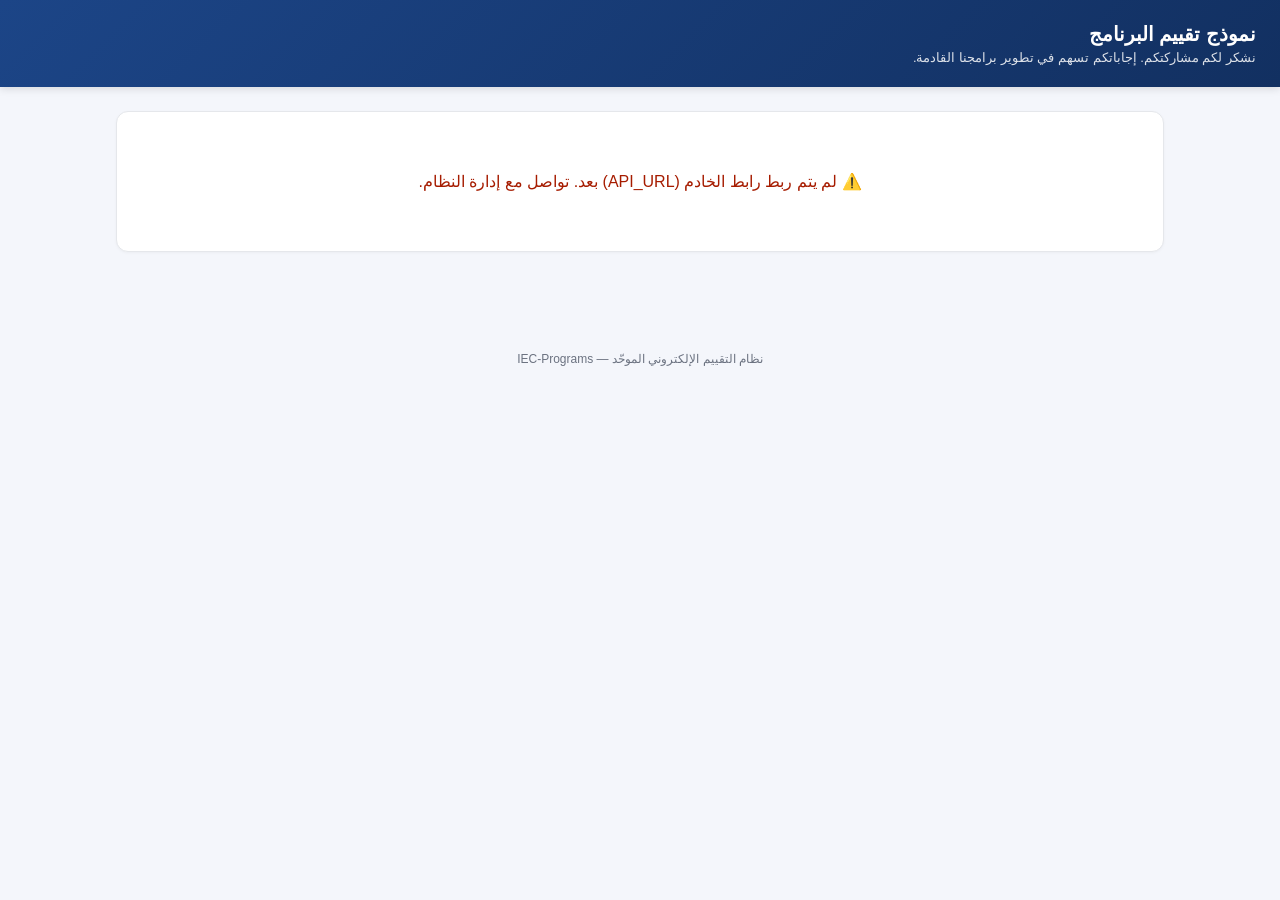
<file: web/evaluate.html>
<!DOCTYPE html>
<html lang="ar" dir="rtl">
<head>
<meta charset="UTF-8">
<meta name="viewport" content="width=device-width, initial-scale=1.0">
<title>نموذج تقييم البرنامج</title>
<link rel="stylesheet" href="assets/style.css">
</head>
<body>

<header class="app-header">
  <h1 id="pageTitle">نموذج تقييم البرنامج</h1>
  <p>نشكر لكم مشاركتكم. إجاباتكم تسهم في تطوير برامجنا القادمة.</p>
</header>

<main>
  <div class="card" id="formCard">
    <div class="loading-state">جاري التحميل...</div>
  </div>
</main>

<footer>نظام التقييم الإلكتروني الموحّد — IEC-Programs</footer>

<script src="assets/config.js"></script>
<script src="assets/evaluate.js"></script>
</body>
</html>
</file>
<file: docs/assets/style.css>
:root {
  --primary: #2f6738;
  --primary-dark: #214c2b;
  --accent: #4e8b4d;
  --danger: #a73737;
  --bg: #f7f6ef;
  --card-bg: #ffffff;
  --text: #1f2b24;
  --muted: #748078;
  --border: #dfe5dc;
  --chip-bg: #eef4e9;
  --chip-text: #214c2b;
  --radius: 18px;
  --shadow: 0 10px 28px rgba(33, 76, 43, .08);
}

* { box-sizing: border-box; }

body {
  margin: 0;
  font-family: "Tajawal", "Tahoma", "Segoe UI", Arial, sans-serif;
  background: var(--bg);
  color: var(--text);
  direction: rtl;
}

header.app-header {
  background: linear-gradient(135deg, var(--primary-dark), var(--primary));
  color: #fff;
  padding: 26px 24px;
  box-shadow: 0 4px 16px rgba(33, 76, 43, .15);
}
header.app-header h1 { margin: 0 0 4px; font-size: 21px; font-weight: 800; }
header.app-header p { margin: 0; font-size: 13px; opacity: .85; }

.page-content { max-width: 1080px; margin: 0 auto; padding: 24px 16px 60px; }

.card {
  background: var(--card-bg);
  border: 1px solid var(--border);
  border-radius: var(--radius);
  padding: 22px;
  margin-bottom: 20px;
  box-shadow: var(--shadow);
}

.toolbar {
  display: flex;
  justify-content: space-between;
  align-items: center;
  gap: 12px;
  margin-bottom: 18px;
  flex-wrap: wrap;
}

.btn {
  background: var(--primary);
  color: #fff;
  border: none;
  border-radius: 12px;
  padding: 11px 20px;
  font-size: 14px;
  font-weight: 700;
  font-family: inherit;
  cursor: pointer;
  transition: background .15s, transform .1s;
  box-shadow: 0 6px 16px rgba(47, 103, 56, .18);
}
.btn:hover { background: var(--primary-dark); }
.btn:active { transform: translateY(1px); }
.btn.secondary {
  background: var(--chip-bg);
  color: var(--primary-dark);
  box-shadow: none;
}
.btn.secondary:hover { background: #e2ecda; }

a.btn { display: inline-block; text-decoration: none; }

.empty-state, .loading-state, .error-state {
  text-align: center;
  color: var(--muted);
  padding: 40px 10px;
}
.error-state { color: var(--danger); }

/* شارة نوع النشاط */
.type-chip {
  display: inline-block;
  background: var(--chip-bg);
  color: var(--chip-text);
  border-radius: 999px;
  padding: 4px 12px;
  font-size: 11.5px;
  font-weight: 700;
  margin-bottom: 8px;
}

/* قائمة بطاقات الورش */
.workshop-grid {
  display: grid;
  grid-template-columns: repeat(auto-fill, minmax(260px, 1fr));
  gap: 16px;
}
.workshop-card {
  background: var(--card-bg);
  border: 1px solid var(--border);
  border-radius: var(--radius);
  padding: 18px;
  cursor: pointer;
  transition: box-shadow .15s, transform .15s;
  text-decoration: none;
  color: inherit;
  display: block;
  box-shadow: 0 4px 14px rgba(33, 76, 43, .05);
}
.workshop-card:hover { box-shadow: var(--shadow); transform: translateY(-2px); }
.workshop-card h4 { margin: 0 0 8px; font-size: 15.5px; color: var(--primary-dark); font-weight: 800; }
.workshop-card .meta { font-size: 12.5px; color: var(--muted); margin-bottom: 12px; line-height: 1.7; }
.workshop-card .stats-row { display: flex; gap: 8px; font-size: 12.5px; }
.workshop-card .stat-pill {
  background: var(--chip-bg);
  color: var(--primary-dark);
  border-radius: 999px;
  padding: 4px 11px;
  font-weight: 600;
}

/* لوحة إحصاءات صفحة الورشة */
.kpi-grid {
  display: grid;
  grid-template-columns: repeat(auto-fit, minmax(140px, 1fr));
  gap: 14px;
  margin-bottom: 20px;
}
.kpi {
  background: var(--card-bg);
  border: 1px solid var(--border);
  border-radius: var(--radius);
  padding: 18px;
  text-align: center;
  box-shadow: 0 4px 14px rgba(33, 76, 43, .05);
}
.kpi .value { font-size: 24px; font-weight: 800; color: var(--primary); }
.kpi .label { font-size: 12px; color: var(--muted); margin-top: 4px; }

.info-table { width: 100%; font-size: 13.5px; border-collapse: collapse; }
.info-table td { padding: 10px 4px; border-bottom: 1px solid var(--border); }
.info-table td:first-child { color: var(--muted); width: 160px; font-weight: 600; }

.link-box {
  display: flex;
  gap: 8px;
  align-items: center;
  background: var(--chip-bg);
  border-radius: 12px;
  padding: 11px 14px;
  font-size: 12.5px;
  word-break: break-all;
}
.link-box button { flex-shrink: 0; }

.comment-item {
  border-bottom: 1px solid var(--border);
  padding: 12px 0;
  font-size: 13.5px;
}
.comment-item:last-child { border-bottom: none; }

/* نافذة إضافة/تعديل ورشة */
.modal-overlay {
  display: none;
  position: fixed;
  inset: 0;
  background: rgba(23, 63, 37, .5);
  align-items: center;
  justify-content: center;
  padding: 16px;
  z-index: 50;
}
.modal-overlay.open { display: flex; }
.modal {
  background: var(--card-bg);
  border-radius: 22px;
  max-width: 480px;
  width: 100%;
  max-height: 90vh;
  overflow-y: auto;
  padding: 22px;
}
.modal-header { display: flex; justify-content: space-between; align-items: center; margin-bottom: 16px; }
.modal-header h3 { margin: 0; font-size: 17px; font-weight: 800; }
.icon-btn {
  background: var(--chip-bg);
  border: none;
  width: 32px;
  height: 32px;
  border-radius: 10px;
  font-size: 16px;
  cursor: pointer;
  color: var(--primary-dark);
}

.form-row { margin-bottom: 14px; }
.form-row label { display: block; font-size: 13px; font-weight: 700; margin-bottom: 6px; color: var(--primary-dark); }
.form-row.two-col { display: grid; grid-template-columns: 1fr 1fr; gap: 10px; }
.form-row.two-col > div label { margin-bottom: 6px; }

input[type=text], input[type=number], input[type=date], input[type=time], select, textarea {
  width: 100%;
  padding: 10px 12px;
  border: 1px solid var(--border);
  background: #fbfbf8;
  border-radius: 10px;
  font-family: inherit;
  font-size: 14px;
  resize: vertical;
  color: var(--text);
}
input:focus, select:focus, textarea:focus {
  outline: none;
  border-color: var(--accent);
  box-shadow: 0 0 0 3px var(--chip-bg);
}

.success-box { text-align: center; padding: 20px 8px; }
.success-box .icon { font-size: 40px; margin-bottom: 8px; }
.success-box img { margin: 12px auto; display: block; border-radius: 12px; border: 1px solid var(--border); }

footer { text-align: center; color: var(--muted); font-size: 12px; padding: 20px; }

.badge {
  display: inline-block;
  padding: 3px 11px;
  border-radius: 999px;
  font-size: 11px;
  font-weight: 700;
  background: var(--chip-bg);
  color: var(--accent);
}

/* ===== هيكل التطبيق: قائمة جانبية + محتوى رئيسي ===== */
.app-shell { min-height: 100vh; }

.sidebar {
  position: fixed;
  right: 0;
  top: 0;
  width: 240px;
  height: 100vh;
  background: linear-gradient(180deg, var(--primary-dark), #16321f);
  color: #fff;
  padding: 26px 18px;
  display: flex;
  flex-direction: column;
  z-index: 30;
  overflow-y: auto;
}
.brand {
  display: flex;
  align-items: center;
  gap: 12px;
  padding-bottom: 20px;
  margin-bottom: 20px;
  border-bottom: 1px solid rgba(255,255,255,.14);
}
.brand-mark {
  width: 42px;
  height: 42px;
  flex-shrink: 0;
  border-radius: 12px;
  background: rgba(255,255,255,.14);
  color: #fff;
  display: grid;
  place-items: center;
  font-weight: 800;
  font-size: 12.5px;
}
.brand strong { display: block; font-size: 14px; }
.brand span { display: block; font-size: 11px; color: rgba(255,255,255,.6); margin-top: 2px; }

.nav-list { display: grid; gap: 6px; }
.nav-item {
  display: flex;
  align-items: center;
  gap: 10px;
  padding: 12px 14px;
  border-radius: 12px;
  color: rgba(255,255,255,.82);
  text-decoration: none;
  font-size: 13.5px;
  font-weight: 600;
  transition: background .15s, color .15s;
}
.nav-item span.ic { width: 18px; text-align: center; }
.nav-item:hover { background: rgba(255,255,255,.08); color: #fff; }
.nav-item.active { background: #fff; color: var(--primary-dark); font-weight: 800; }

.sidebar-foot {
  margin-top: auto;
  font-size: 11px;
  color: rgba(255,255,255,.5);
  padding-top: 18px;
  border-top: 1px solid rgba(255,255,255,.12);
  line-height: 1.6;
}

.main-content { margin-right: 240px; min-height: 100vh; }

@media (max-width: 820px) {
  .sidebar {
    position: static;
    width: 100%;
    height: auto;
    flex-direction: row;
    align-items: center;
    padding: 14px 16px;
    gap: 14px;
  }
  .brand { border-bottom: none; padding-bottom: 0; margin-bottom: 0; }
  .brand span { display: none; }
  .nav-list { display: flex; flex-direction: row; gap: 4px; overflow-x: auto; }
  .nav-item { white-space: nowrap; padding: 9px 12px; font-size: 12.5px; }
  .sidebar-foot { display: none; }
  .main-content { margin-right: 0; }
}

/* بحث سريع بالقائمة الجانبية */
#quickSearchInput::placeholder { color: rgba(255,255,255,.6); }
#quickSearchInput:focus { border-color: rgba(255,255,255,.55); background: rgba(255,255,255,.18); }
</file>
<file: docs/assets/mobile.css>
/* Mobile application experience */
@media (max-width: 820px) {
  :root {
    --mobile-green: #17663a;
    --mobile-green-dark: #0e4a2a;
    --mobile-bg: #f5f7f4;
    --mobile-line: #e6ebe5;
    --mobile-nav-content-height: 72px;
  }

  body {
    background: var(--mobile-bg);
    padding-bottom: calc(var(--mobile-nav-content-height) + env(safe-area-inset-bottom) + 12px);
  }

  .sidebar {
    position: fixed !important;
    inset: auto 0 0 0 !important;
    width: 100% !important;
    height: calc(var(--mobile-nav-content-height) + env(safe-area-inset-bottom)) !important;
    min-height: 0 !important;
    padding: 6px 10px env(safe-area-inset-bottom) !important;
    box-sizing: border-box;
    background: rgba(255,255,255,.98) !important;
    border-top: 1px solid var(--mobile-line);
    box-shadow: 0 -10px 30px rgba(26,64,41,.08);
    overflow: hidden !important;
    z-index: 100;
  }

  .sidebar .brand,
  .sidebar .sidebar-search,
  .sidebar .sidebar-foot { display: none !important; }

  .sidebar .nav-list {
    width: 100%;
    height: 100%;
    display: grid !important;
    grid-template-columns: repeat(4, minmax(0, 1fr));
    align-items: stretch;
    gap: 6px !important;
    overflow: visible !important;
  }

  .sidebar .nav-item {
    min-width: 0;
    min-height: 0;
    height: 100%;
    padding: 5px 2px !important;
    margin: 0 !important;
    box-sizing: border-box;
    display: flex !important;
    flex-direction: column;
    justify-content: center;
    align-items: center;
    gap: 4px !important;
    color: #78827b !important;
    font-size: 10.5px !important;
    line-height: 1.15 !important;
    border-radius: 13px;
    white-space: nowrap;
    overflow: visible !important;
    text-overflow: clip;
    box-shadow: none !important;
    transform: none !important;
  }

  .sidebar .nav-item:nth-child(4) { display: none !important; }
  .sidebar .nav-item:nth-child(5) {
    grid-column: auto;
    order: 4;
  }

  .sidebar .nav-item span.ic {
    flex: 0 0 22px;
    width: 22px !important;
    height: 22px !important;
    min-height: 22px;
    font-size: 0 !important;
    line-height: 1 !important;
    position: relative;
    display: block;
    overflow: visible;
  }

  .sidebar .nav-item span.ic::before {
    content: '';
    position: absolute;
    inset: 2px;
    border: 2px solid currentColor;
    border-radius: 6px;
    box-sizing: border-box;
  }

  .sidebar .nav-item:nth-child(1) span.ic::before { border-radius: 50% 50% 6px 6px; transform: rotate(45deg) scale(.72); }
  .sidebar .nav-item:nth-child(2) span.ic::before { border-radius: 4px; box-shadow: inset 0 -6px 0 currentColor; }
  .sidebar .nav-item:nth-child(3) span.ic::before { border-radius: 50%; border-top-color: transparent; }
  .sidebar .nav-item:nth-child(5) span.ic::before { border-radius: 50%; box-shadow: inset 0 0 0 4px #fff; }

  .sidebar .nav-item.active {
    background: #edf6ef !important;
    color: var(--mobile-green) !important;
    font-weight: 800;
  }

  .main-content { margin-right: 0 !important; min-height: 100vh; }

  header.app-header {
    background: linear-gradient(145deg, var(--mobile-green-dark), var(--mobile-green));
    padding: 24px 18px 30px;
    border-radius: 0 0 26px 26px;
    box-shadow: none;
  }

  header.app-header h1 {
    margin: 0;
    font-size: 21px;
    line-height: 1.5;
  }

  header.app-header p {
    margin-top: 4px;
    font-size: 12.5px;
    opacity: .78;
  }

  .page-content {
    max-width: none;
    padding: 14px 14px 30px;
  }

  footer { display: none; }

  .card,
  .mobile-section,
  .mobile-hero-card {
    border: 0;
    box-shadow: 0 8px 26px rgba(27,67,43,.06);
  }

  .mobile-hero-card {
    margin-top: -2px;
    padding: 18px;
    background: #fff;
    border-radius: 20px;
  }

  .mobile-hero-copy .mobile-eyebrow {
    display: inline-block;
    font-size: 11px;
    font-weight: 800;
    color: var(--mobile-green);
    background: #edf6ef;
    border-radius: 999px;
    padding: 5px 9px;
    margin-bottom: 9px;
  }

  .mobile-hero-copy h2 {
    margin: 0 0 6px;
    font-size: 19px;
    color: #173522;
  }

  .mobile-hero-copy p {
    margin: 0;
    color: #7b867f;
    font-size: 12.5px;
    line-height: 1.65;
  }

  .mobile-primary-action {
    display: block;
    margin-top: 15px;
    padding: 13px 16px;
    border-radius: 14px;
    background: var(--mobile-green);
    color: #fff;
    text-align: center;
    font-size: 14px;
    font-weight: 800;
    text-decoration: none;
    box-shadow: 0 8px 18px rgba(23,102,58,.18);
  }

  .mobile-section {
    margin-top: 14px;
    padding: 16px;
    background: #fff;
    border-radius: 20px;
  }

  .mobile-section-head {
    display: flex;
    align-items: center;
    justify-content: space-between;
    gap: 12px;
    margin-bottom: 13px;
  }

  .mobile-section-head h3 {
    margin: 0;
    font-size: 16px;
    color: #193825;
  }

  .mobile-section-head a {
    font-size: 11.5px;
    color: var(--mobile-green);
    text-decoration: none;
    font-weight: 700;
  }

  .mobile-metric-grid {
    display: grid;
    grid-template-columns: repeat(2, minmax(0, 1fr));
    gap: 10px;
  }

  .mobile-metric-card {
    position: relative;
    min-height: 112px;
    padding: 14px;
    border-radius: 17px;
    overflow: hidden;
  }

  .mobile-metric-card::after {
    content: '';
    position: absolute;
    width: 58px;
    height: 58px;
    left: -15px;
    bottom: -18px;
    border-radius: 50%;
    background: rgba(255,255,255,.5);
  }

  .metric-green { background: #eaf6ee; color: #17663a; }
  .metric-blue { background: #edf5fb; color: #286285; }
  .metric-amber { background: #fff5df; color: #9a6816; }
  .metric-violet { background: #f1edfa; color: #6e4d91; }

  .mobile-metric-card strong {
    display: block;
    margin-top: 17px;
    font-size: 25px;
    line-height: 1;
  }

  .mobile-metric-card span {
    display: block;
    margin-top: 7px;
    font-size: 11.5px;
    font-weight: 700;
    opacity: .8;
  }

  .mobile-metric-icon {
    width: 29px;
    height: 29px;
    border-radius: 10px;
    background: rgba(255,255,255,.7);
    position: absolute;
    top: 12px;
    left: 12px;
  }

  .mobile-metric-icon::before,
  .mobile-metric-icon::after {
    content: '';
    position: absolute;
    background: currentColor;
    border-radius: 2px;
  }

  .mobile-metric-icon::before { width: 13px; height: 2px; right: 8px; top: 9px; }
  .mobile-metric-icon::after { width: 9px; height: 2px; right: 8px; top: 15px; }

  .mobile-workshop-list { display: grid; gap: 9px; }

  .mobile-workshop-card {
    display: grid;
    grid-template-columns: 74px 1fr 18px;
    align-items: center;
    gap: 11px;
    padding: 11px;
    border: 1px solid #edf0ec;
    border-radius: 15px;
    color: inherit;
    text-decoration: none;
    background: #fcfdfc;
  }

  .mobile-workshop-date {
    min-height: 54px;
    display: flex;
    flex-direction: column;
    justify-content: center;
    align-items: center;
    border-radius: 12px;
    background: #edf6ef;
    color: var(--mobile-green);
    text-align: center;
  }

  .mobile-workshop-date strong { font-size: 11px; line-height: 1.4; }
  .mobile-workshop-date span { margin-top: 3px; font-size: 10px; opacity: .75; }

  .mobile-workshop-copy { min-width: 0; }
  .mobile-workshop-copy h4 {
    margin: 0;
    font-size: 13.5px;
    color: #203c2a;
    overflow: hidden;
    text-overflow: ellipsis;
    white-space: nowrap;
  }
  .mobile-workshop-copy p {
    margin: 5px 0 0;
    color: #89928c;
    font-size: 11px;
    overflow: hidden;
    text-overflow: ellipsis;
    white-space: nowrap;
  }

  .mobile-workshop-arrow { color: #9ba49e; font-size: 22px; }

  .mobile-alert-card {
    display: grid;
    grid-template-columns: 36px 1fr 16px;
    align-items: center;
    gap: 10px;
    padding: 13px;
    border-radius: 15px;
    background: #fff8e9;
    color: #4a412a;
    text-decoration: none;
  }

  .mobile-alert-icon {
    width: 34px;
    height: 34px;
    display: grid;
    place-items: center;
    border-radius: 11px;
    background: #ffe9b5;
    color: #916217;
    font-weight: 900;
  }

  .mobile-alert-card strong { display: block; font-size: 12.5px; }
  .mobile-alert-card small {
    display: block;
    margin-top: 4px;
    color: #8a7b58;
    font-size: 10.8px;
    line-height: 1.45;
  }

  .mobile-alert-card b { font-size: 20px; color: #a68c52; }

  .mobile-empty-card {
    padding: 18px;
    border-radius: 14px;
    background: #f7f9f7;
    color: #8b948e;
    text-align: center;
    font-size: 12px;
  }

  .workshop-grid { grid-template-columns: 1fr; gap: 11px; }
  .workshop-card { padding: 15px; border-radius: 15px; }
  .form-row.two-col { grid-template-columns: 1fr; }
  .modal { padding: 18px; border-radius: 18px; }
  .toolbar { align-items: stretch; }
  .toolbar .btn { width: 100%; text-align: center; }
  .info-table, .info-table tbody, .info-table tr, .info-table td { display: block; width: 100%; }
  .info-table tr { padding: 10px 0; border-bottom: 1px solid var(--border); }
  .info-table td { border: 0; padding: 2px 0; }
  .info-table td:first-child { width: auto; font-size: 11px; }
}

@media (min-width: 821px) {
  .mobile-hero-card,
  .mobile-section { display: none; }
}
</file>
<file: docs/assets/professional.css>
:root {
  --surface: #ffffff;
  --surface-soft: #f6f8f5;
  --surface-muted: #eef3ee;
  --success: #2f7d4a;
  --warning: #b7791f;
  --info: #3267a8;
  --violet: #7557a8;
  --text-strong: #17251c;
}

body { background: #f4f6f3; }
.page-content { max-width: 1180px; }
.card { border-color: rgba(33,76,43,.08); }

.app-header {
  position: relative;
  overflow: hidden;
}
.app-header::after {
  content: "";
  position: absolute;
  width: 240px;
  height: 240px;
  border-radius: 50%;
  background: rgba(255,255,255,.06);
  left: -70px;
  top: -120px;
}

.skeleton-grid { display:grid; grid-template-columns:repeat(auto-fit,minmax(190px,1fr)); gap:14px; }
.skeleton-card { background:#fff; border:1px solid var(--border); border-radius:18px; padding:18px; min-height:120px; overflow:hidden; }
.skeleton-card span { display:block; height:12px; border-radius:999px; margin-bottom:12px; background:linear-gradient(90deg,#edf1ec 25%,#f8faf7 50%,#edf1ec 75%); background-size:200% 100%; animation:skeleton 1.3s infinite; }
.skeleton-card span:first-child { width:38%; height:28px; }
.skeleton-card span:last-child { width:66%; }
@keyframes skeleton { to { background-position:-200% 0; } }

.toast-host { position:fixed; left:20px; bottom:20px; z-index:9999; display:grid; gap:8px; max-width:min(360px,calc(100vw - 32px)); }
.toast { transform:translateY(12px); opacity:0; transition:.22s ease; background:#17251c; color:#fff; border-radius:14px; padding:12px 16px; box-shadow:0 14px 34px rgba(0,0,0,.18); font-size:13px; }
.toast.show { transform:none; opacity:1; }
.toast-success { background:#25683b; }
.toast-error { background:#9f3030; }
.toast-warning { background:#8b5e19; }

.dashboard-shell { display:grid; gap:18px; }
.dashboard-hero { background:linear-gradient(135deg,#173d29,#2f6738); color:#fff; border-radius:26px; padding:28px; display:flex; justify-content:space-between; gap:24px; align-items:center; box-shadow:0 18px 42px rgba(23,61,41,.18); }
.dashboard-hero h2 { margin:4px 0 8px; font-size:27px; }
.dashboard-hero p { margin:0; opacity:.82; }
.dashboard-hero .eyebrow { font-size:12px; font-weight:800; letter-spacing:.04em; opacity:.72; }
.dashboard-hero .hero-actions { display:flex; gap:10px; flex-wrap:wrap; }
.dashboard-hero .btn-light { background:#fff; color:#214c2b; box-shadow:none; }

.metric-grid-pro { display:grid; grid-template-columns:repeat(4,minmax(0,1fr)); gap:14px; }
.metric-pro { position:relative; overflow:hidden; background:#fff; border:1px solid rgba(31,43,36,.07); border-radius:20px; padding:18px; box-shadow:0 8px 24px rgba(31,43,36,.05); }
.metric-pro::before { content:""; position:absolute; inset:0 auto 0 0; width:5px; background:var(--metric-color,#2f6738); }
.metric-pro strong { display:block; font-size:28px; color:var(--text-strong); }
.metric-pro span { display:block; color:var(--muted); margin-top:4px; font-size:12.5px; }
.metric-pro small { display:block; margin-top:10px; color:var(--metric-color,#2f6738); font-weight:700; }

.dashboard-columns { display:grid; grid-template-columns:minmax(0,1.35fr) minmax(280px,.65fr); gap:18px; align-items:start; }
.section-card { background:#fff; border:1px solid rgba(31,43,36,.07); border-radius:22px; padding:20px; box-shadow:0 8px 28px rgba(31,43,36,.05); }
.section-head { display:flex; align-items:center; justify-content:space-between; gap:12px; margin-bottom:15px; }
.section-head h3 { margin:0; font-size:17px; }
.section-head a { color:var(--primary); text-decoration:none; font-size:12px; font-weight:800; }

.activity-list { display:grid; gap:10px; }
.activity-item { display:grid; grid-template-columns:74px 1fr auto; gap:12px; align-items:center; padding:13px; border:1px solid var(--border); border-radius:16px; text-decoration:none; color:inherit; transition:.18s ease; }
.activity-item:hover { border-color:#b8cbbb; transform:translateY(-1px); }
.activity-date { text-align:center; background:var(--surface-soft); border-radius:12px; padding:9px 6px; }
.activity-date strong { display:block; font-size:12px; color:var(--primary-dark); }
.activity-date span { font-size:10px; color:var(--muted); }
.activity-copy h4 { margin:0 0 4px; font-size:14px; }
.activity-copy p { margin:0; font-size:11.5px; color:var(--muted); }
.activity-status { border-radius:999px; padding:5px 9px; font-size:10px; font-weight:800; background:var(--surface-muted); color:var(--primary-dark); }
.activity-status.upcoming { background:#edf3ff; color:#3267a8; }
.activity-status.done { background:#edf7ef; color:#2f7d4a; }
.activity-status.low { background:#fff4df; color:#9b671d; }

.alert-stack { display:grid; gap:10px; }
.alert-card { border-radius:16px; padding:14px; display:grid; grid-template-columns:36px 1fr; gap:11px; background:#f8faf7; border:1px solid var(--border); }
.alert-card .alert-icon { width:36px; height:36px; border-radius:12px; display:grid; place-items:center; background:#eaf3eb; color:var(--primary); font-weight:900; }
.alert-card strong { display:block; font-size:13px; margin-bottom:3px; }
.alert-card p { margin:0; color:var(--muted); font-size:11.5px; line-height:1.6; }

.filter-card { position:sticky; top:14px; z-index:5; }
.workshop-card { position:relative; }
.workshop-card .status-line { display:flex; align-items:center; justify-content:space-between; gap:8px; margin-bottom:9px; }
.status-badge { display:inline-flex; align-items:center; gap:5px; border-radius:999px; padding:4px 9px; font-size:10.5px; font-weight:800; }
.status-upcoming { background:#edf3ff; color:#3267a8; }
.status-completed { background:#edf7ef; color:#2f7d4a; }
.status-review { background:#fff4df; color:#9b671d; }

@media (max-width: 900px) {
  .metric-grid-pro { grid-template-columns:repeat(2,minmax(0,1fr)); }
  .dashboard-columns { grid-template-columns:1fr; }
  .dashboard-hero { align-items:flex-start; flex-direction:column; }
}

@media (max-width: 820px) {
  body { background:#f6f8f5; }
  .toast-host { left:12px; right:12px; bottom:calc(82px + env(safe-area-inset-bottom)); max-width:none; }
  .dashboard-shell { gap:14px; }
  .dashboard-hero { border-radius:0 0 28px 28px; margin:-18px -14px 0; padding:24px 18px 26px; box-shadow:none; }
  .dashboard-hero h2 { font-size:22px; }
  .dashboard-hero .hero-actions { width:100%; }
  .dashboard-hero .hero-actions a { flex:1; text-align:center; }
  .metric-grid-pro { gap:10px; }
  .metric-pro { padding:15px 13px; border-radius:17px; }
  .metric-pro strong { font-size:23px; }
  .section-card { padding:16px; border-radius:19px; }
  .activity-item { grid-template-columns:62px 1fr; }
  .activity-status { grid-column:2; justify-self:start; }
  .filter-card { position:static; }
}
</file>
<file: web/assets/style.css>
:root {
  --primary: #1c4587;
  --primary-dark: #123061;
  --accent: #0b8043;
  --danger: #a61c00;
  --bg: #f4f6fb;
  --card-bg: #ffffff;
  --text: #1f2937;
  --muted: #6b7280;
  --border: #e5e7eb;
}

* { box-sizing: border-box; }

body {
  margin: 0;
  font-family: "Tahoma", "Segoe UI", Arial, sans-serif;
  background: var(--bg);
  color: var(--text);
  direction: rtl;
}

header.app-header {
  background: linear-gradient(135deg, var(--primary), var(--primary-dark));
  color: #fff;
  padding: 22px 24px;
  box-shadow: 0 2px 8px rgba(0,0,0,.12);
}

header.app-header h1 {
  margin: 0 0 4px;
  font-size: 20px;
}

header.app-header p {
  margin: 0;
  font-size: 13px;
  opacity: .85;
}

main {
  max-width: 1080px;
  margin: 0 auto;
  padding: 24px 16px 60px;
}

.card {
  background: var(--card-bg);
  border: 1px solid var(--border);
  border-radius: 12px;
  padding: 20px;
  margin-bottom: 20px;
  box-shadow: 0 1px 3px rgba(0,0,0,.04);
}

.toolbar {
  display: flex;
  justify-content: space-between;
  align-items: center;
  gap: 12px;
  margin-bottom: 16px;
  flex-wrap: wrap;
}

button.btn {
  background: var(--primary);
  color: #fff;
  border: none;
  border-radius: 8px;
  padding: 10px 18px;
  font-size: 14px;
  cursor: pointer;
  transition: background .15s;
}
button.btn:hover { background: var(--primary-dark); }
button.btn.secondary { background: var(--accent); }

table {
  width: 100%;
  border-collapse: collapse;
  font-size: 13px;
}
th, td {
  padding: 10px 8px;
  text-align: center;
  border-bottom: 1px solid var(--border);
  white-space: nowrap;
}
th {
  background: #eef1f8;
  color: var(--primary-dark);
  font-weight: 700;
  position: sticky;
  top: 0;
}
tbody tr:hover { background: #f9fafc; }
.table-wrap { overflow-x: auto; }

.empty-state, .loading-state, .error-state {
  text-align: center;
  color: var(--muted);
  padding: 40px 10px;
}
.error-state { color: var(--danger); }

.kpi-grid {
  display: grid;
  grid-template-columns: repeat(auto-fit, minmax(160px, 1fr));
  gap: 14px;
  margin-bottom: 20px;
}
.kpi {
  background: var(--card-bg);
  border: 1px solid var(--border);
  border-radius: 12px;
  padding: 16px;
  text-align: center;
}
.kpi .value { font-size: 24px; font-weight: 700; color: var(--primary); }
.kpi .label { font-size: 12px; color: var(--muted); margin-top: 4px; }

/* نموذج التقييم */
.rating-group { margin-bottom: 22px; }
.rating-group label.question {
  display: block;
  font-weight: 700;
  margin-bottom: 10px;
  font-size: 14.5px;
}
.scale {
  display: flex;
  gap: 8px;
  justify-content: space-between;
}
.scale label {
  flex: 1;
  text-align: center;
  border: 1px solid var(--border);
  border-radius: 8px;
  padding: 10px 0;
  cursor: pointer;
  font-size: 13px;
  color: var(--muted);
  transition: all .15s;
}
.scale input { display: none; }
.scale input:checked + span {
  display: block;
}
.scale label:has(input:checked),
.scale label.selected {
  background: var(--primary);
  color: #fff;
  border-color: var(--primary);
}
.scale-legend {
  display: flex;
  justify-content: space-between;
  font-size: 11px;
  color: var(--muted);
  margin-top: 6px;
}

textarea, input[type=text] {
  width: 100%;
  padding: 10px;
  border: 1px solid var(--border);
  border-radius: 8px;
  font-family: inherit;
  font-size: 14px;
  resize: vertical;
}

.success-box {
  text-align: center;
  padding: 40px 16px;
}
.success-box .icon { font-size: 48px; margin-bottom: 12px; }

footer {
  text-align: center;
  color: var(--muted);
  font-size: 12px;
  padding: 20px;
}

.badge {
  display: inline-block;
  padding: 2px 10px;
  border-radius: 999px;
  font-size: 11px;
  background: #e7f3ea;
  color: var(--accent);
}
</file>
